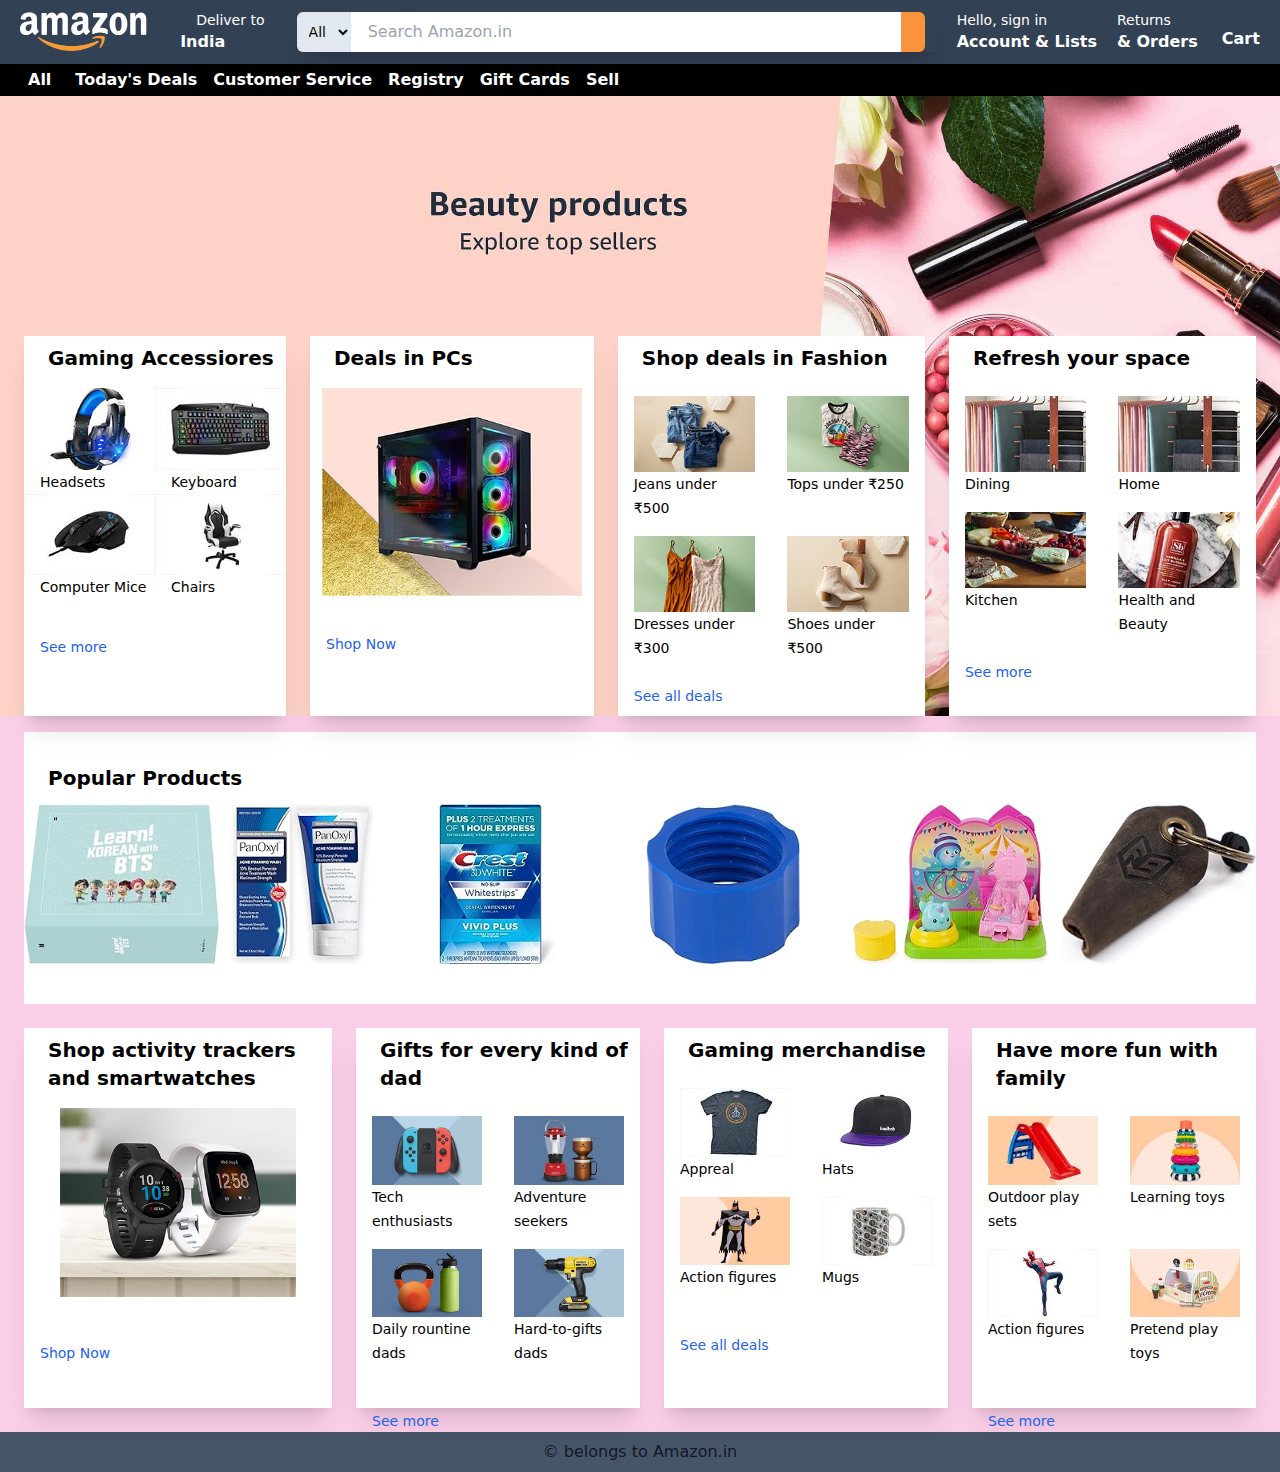
<file: amazon_clone_tailwind/distr/index.html>
<!DOCTYPE html>
<html lang="en">
  <head>
    <meta charset="UTF-8" />
    <meta name="viewport" content="width=device-width, initial-scale=1.0" />
    <link
      rel="stylesheet"
      href="https://cdnjs.cloudflare.com/ajax/libs/font-awesome/6.5.2/css/all.min.css"
      integrity="sha512-SnH5WK+bZxgPHs44uWIX+LLJAJ9/2PkPKZ5QiAj6Ta86w+fsb2TkcmfRyVX3pBnMFcV7oQPJkl9QevSCWr3W6A=="
      crossorigin="anonymous"
      referrerpolicy="no-referrer"
    />
    <link rel="stylesheet" href="output.css" />
    <title>TailwindCss</title>
  </head>
  <body>
    <header>
      <!-- main-navBar -->
      <div
        class="h-16 bg-slate-700 text-white flex justify-evenly items-center"
      >
        <div class="lg:h-40 lg:w-32 h-20 w-20 mt-10 lg:mt-24 pt-3">
          <img src="./../Image/pngimg.com - amazon_PNG11.png" />
        </div>
        <div class="px-3 py-1 hover:hoverEffect">
          <p class="text-sm ms-4">Deliver to</p>
          <p class="font-bold">
            <i class="fa-solid fa-location-dot"></i> India
          </p>
        </div>
        <div class="flex h-10 w-[50%] shadow-xl">
          <select
            class="bg-slate-200 text-black py-2 px-2 text-sm rounded-tl-md rounded-bl-md"
          >
            <option>All</option>
          </select>
          <input
            type="text"
            placeholder=" Search Amazon.in"
            class="w-[86%] pl-3"
          />
          <p
            class="bg-orange-400 text-xl rounded-tr-md rounded-br-md text-black"
          >
            <i class="fa-solid fa-magnifying-glass p-3"></i>
          </p>
        </div>
        <div class="hover:hoverEffect">
          <p class="text-sm">Hello, sign in</p>
          <p class="font-semibold">
            Account & Lists
            <span class="text-xs text-slate-500"
              ><i class="fa-solid fa-caret-down"></i
            ></span>
          </p>
        </div>
        <div class="hover:hoverEffect">
          <p class="text-sm">Returns</p>
          <p class="font-semibold">& Orders</p>
        </div>
        <div class="hover:hoverEffect">
          <p>
            <i class="fa-solid fa-cart-shopping text-4xl"></i
            ><span class="font-semibold ms-1">Cart</span>
          </p>
        </div>
      </div>
      <!-- small-navBar -->
      <div
        class="h-8 bg-black text-white flex items-center ps-7 font-semibold py-2"
      >
        <p class="hover:hoverEffect"><i class="fa-solid fa-bars"></i> All</p>
        <p class="ms-6 me-4 hover:hoverEffect">Today's Deals</p>
        <p class="me-4 hover:hoverEffect">Customer Service</p>
        <p class="me-4 hover:hoverEffect">Registry</p>
        <p class="me-4 hover:hoverEffect">Gift Cards</p>
        <p class="hover:hoverEffect">Sell</p>
      </div>
    </header>
    <main>
      <!-- main section -->
      <div
        class="bg-[url('../Image/61zAjw4bqPL._SX3000_.jpg')] bg-cover min-h-96"
      >
        <div class="mx-6 pt-60 flex gap-6">
          <!-- section one -->
          <div class="itemBox">
            <h3>Gaming Accessiores</h3>
            <div class="grid grid-cols-2 mt-4 mb-9">
              <div>
                <img
                  src="./../Image/Fuji_Quad_Headset_1x._SY116_CB667159060_.jpg"
                />
                <span class="ms-4 text-sm">Headsets</span>
              </div>
              <div>
                <img
                  src="./../Image/Fuji_Quad_Keyboard_1x._SY116_CB667159063_.jpg"
                />
                <span class="ms-4 text-sm">Keyboard</span>
              </div>
              <div>
                <img
                  src="./../Image/Fuji_Quad_Mouse_1x._SY116_CB667159063_.jpg"
                />
                <span class="ms-4 text-sm">Computer Mice</span>
              </div>
              <div>
                <img
                  src="./../Image/Fuji_Quad_Chair_1x._SY116_CB667159060_.jpg"
                />
                <span class="ms-4 text-sm">Chairs</span>
              </div>
            </div>
            <a>See more</a>
          </div>
          <!-- section two -->
          <div class="itemBox">
            <h3>Deals in PCs</h3>
            <img
              src="./../Image/Fuji_Desktop_Single_image_EBF_1x_v1._SY304_CB573698005_.jpg"
              class="px-3 mt-4 mb-9"
            />
            <a>Shop Now</a>
          </div>
          <!-- section three -->
          <div class="itemBox">
            <h3>Shop deals in Fashion</h3>
            <div class="grid grid-cols-2 my-4">
              <div class="fashionImages">
                <img
                  src="./../Image/DQC_APR_TBYB_W_BOTTOMS_1x._SY116_CB624172947_.jpg"
                />
                <span class="text-sm">Jeans under ₹500</span>
              </div>
              <div class="fashionImages">
                <img
                  src="./../Image/DQC_APR_TBYB_W_TOPS_1x._SY116_CB623353881_.jpg"
                />
                <span class="text-sm">Tops under ₹250</span>
              </div>
              <div class="fashionImages">
                <img
                  src="./../Image/DQC_APR_TBYB_W_DRESSES_1x._SY116_CB623353881_.jpg"
                />
                <span class="text-sm">Dresses under ₹300</span>
              </div>
              <div class="fashionImages">
                <img
                  src="./../Image/DQC_APR_TBYB_W_SHOES_1x._SY116_CB624172947_.jpg"
                />
                <span class="text-sm">Shoes under ₹500</span>
              </div>
            </div>
            <a>See all deals</a>
          </div>
          <!-- fourth section -->
          <div class="itemBox">
            <h3>Refresh your space</h3>
            <div class="grid grid-cols-2 my-4">
              <div class="fashionImages">
                <img
                  src="./../Image/DesktopQuadCat_186x116_home_B08RCCP3HV_01.23._SY116_CB619238939_.jpg"
                />
                <span class="text-sm">Dining</span>
              </div>
              <div class="fashionImages">
                <img
                  src="./../Image/DesktopQuadCat_186x116_home_B08RCCP3HV_01.23._SY116_CB619238939_.jpg"
                />
                <span class="text-sm">Home</span>
              </div>
              <div class="fashionImages">
                <img
                  src="./../Image/DesktopQuadCat_186x116_kitchen_B0126LMDFK_01.23._SY116_CB619238939_.jpg"
                />
                <span class="text-sm">Kitchen</span>
              </div>
              <div class="fashionImages">
                <img
                  src="./../Image/DesktopQuadCat_186x116_health-beauty_B07662GN57_01.23._SY116_CB619238939_.jpg"
                />
                <span class="text-sm">Health and Beauty </span>
              </div>
            </div>
            <a>See more</a>
          </div>
        </div>
      </div>
      <!-- popular item section -->

      <div class="mx-6 pt-6 mt-4 bg-white text-black">
        <h3>Popular Products</h3>
        <div class="grid grid-cols-6 mt-3 gap-x-3">
          <img src="./../Image/41UwJ9NihPL._AC_SY200_.jpg" class="h-[80%]" />
          <img src="./../Image/71XeBzXVE+L._AC_SY200_.jpg" class="h-[80%]" />
          <img src="./../Image/81TgnMVRd4L._AC_SY200_.jpg" class="h-[80%]" />
          <img src="./../Image/61XURzmwthL._AC_SY200_.jpg" class="h-[80%]" />
          <img src="./../Image/71HYY0ArOgL._AC_SY200_.jpg" class="h-[80%]" />
          <img src="./../Image/61pjcwJQvVL._AC_SY200_.jpg" class="h-[80%]" />
        </div>
      </div>
      <!-- other products -->
      <div class="mx-6 pt-6 text-black flex gap-6 bg-pink-200">
        <!-- section one -->
        <div class="itemBox">
          <h3>Shop activity trackers and smartwatches</h3>
          <img
            src="./../Image/Fuji_Dash_SmartWatch_1X._SY304_CB639922137_.jpg "
            class="px-9 mt-4 mb-11 max-h-[60%]"
          />
          <a>Shop Now</a>
        </div>
        <!-- section two -->
        <div class="itemBox">
          <h3>Gifts for every kind of dad</h3>
          <div class="grid grid-cols-2 mt-4 mb-9">
            <div class="fashionImages">
              <img
                src="./../Image/FD_2024_93_GW_DesktopQuadCard_Tech_Dad_186x116_1x._SY116_CB581184027_.jpg"
              />
              <span class="text-sm">Tech enthusiasts</span>
            </div>
            <div class="fashionImages">
              <img
                src="./../Image/FD_2024_94_GW_DesktopQuadCard_Adventure_Dad_186x116_1x._SY116_CB582858223_.jpg"
              />
              <span class="text-sm">Adventure seekers</span>
            </div>
            <div class="fashionImages">
              <img
                src="./../Image/FD_2024_95_GW_DesktopQuadCard_Hard_to_Shop_for_Dad_186x116_1x._SY116_CB582858223_.jpg"
              />
              <span class="text-sm">Daily rountine dads</span>
            </div>
            <div class="fashionImages">
              <img
                src="./../Image/FD_2024_96_GW_DesktopQuadCard_At_Home_Dad_186x116_1x._SY116_CB582858223_.jpg"
              />
              <span class="text-sm">Hard-to-gifts dads</span>
            </div>
          </div>
          <a>See more</a>
        </div>

        <!-- section three -->
        <div class="itemBox">
          <h3>Gaming merchandise</h3>
          <div class="grid grid-cols-2 mt-4 mb-9">
            <div class="fashionImages">
              <img
                src="./../Image/Fuji_Quad_Apparel_1x._SY116_CB667159060_.jpg"
              />
              <span class="text-sm">Appreal</span>
            </div>
            <div class="fashionImages">
              <img src="./../Image/Fuji_Quad_Hat_1x._SY116_CB667159060_.jpg" />
              <span class="text-sm">Hats</span>
            </div>
            <div class="fashionImages">
              <img
                src="./../Image/Fuji_BTF_Quad_Cards_1x_Action_figure._SY116_CB558654384_.jpg"
              />
              <span class="text-sm">Action figures</span>
            </div>
            <div class="fashionImages">
              <img src="./../Image/Fuji_Quad_Mug_1x._SY116_CB667159063_.jpg" />
              <span class="text-sm">Mugs</span>
            </div>
          </div>
          <a>See all deals</a>
        </div>
        <!-- fourth section -->
        <div class="itemBox">
          <h3>Have more fun with family</h3>
          <div class="grid grid-cols-2 mt-4 mb-9">
            <div class="fashionImages">
              <img
                src="./../Image/Fuji_BTF_Quad_Cards_1x_Playground_sets._SY116_CB558654384_.jpg"
              />
              <span class="text-sm">Outdoor play sets</span>
            </div>
            <div class="fashionImages">
              <img
                src="./../Image/Fuji_BTF_Quad_Cards_1x_STEM_toys_or_learning_toys._SY116_CB558654384_.jpg"
              />
              <span class="text-sm">Learning toys</span>
            </div>
            <div class="fashionImages">
              <img
                src="./../Image/Fuji_Quad_Figure_1x._SY116_CB667159060_.jpg"
              />
              <span class="text-sm">Action figures</span>
            </div>
            <div class="fashionImages">
              <img
                src="./../Image/Fuji_BTF_Quad_Cards_1x_Pretend_Play_Toys._SY116_CB558654384_.jpg"
              />
              <span class="text-sm">Pretend play toys </span>
            </div>
          </div>
          <a>See more</a>
        </div>
      </div>
    </main>
    <footer>
      <div class="bg-slate-600 text-gray-900 text-center py-2 mt-6">
        <p>© belongs to Amazon.in</p>
      </div>
    </footer>
  </body>
</html>
</file>
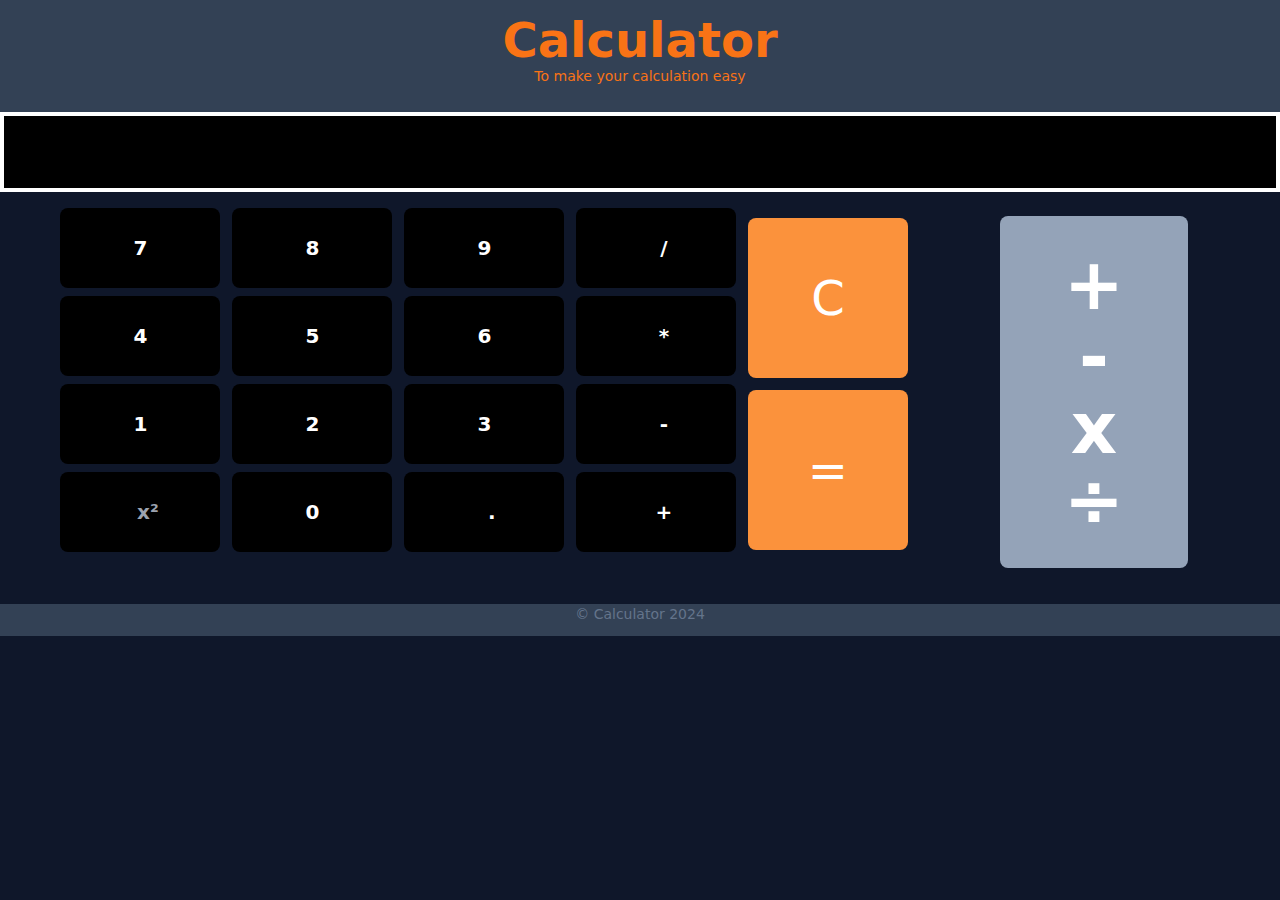
<file: Calculator/distr/index.html>
<!DOCTYPE html>
<html lang="en">
  <head>
    <meta charset="UTF-8" />
    <meta name="viewport" content="width=device-width, initial-scale=1.0" />
    <link rel="stylesheet" href="output.css" />
    <title>Calculator</title>
  </head>
  <body>
    <header>
      <div class="h-28 bg-slate-700 text-orange-500 text-center py-4">
        <h1 class="text-5xl font-bold">Calculator</h1>
        <span class="text-sm">To make your calculation easy</span>
      </div>
    </header>
    <main>
      <div>
        <!-- value showbar -->
        <div class="h-20 border-4 border-white text-5xl mb-2">
          <input
            type="text"
            id="display"
            readonly
            class="w-full text-end h-full pe-10 bg-black text-white"
          />
        </div>
        <div class="lg:flex lg:justify-evenly">
          <!-- number div -->
          <div class="flex justify-evenly lg:max-w-[80%] items-center">
            <form onclick="valueSelector(event)">
              <div class="grid grid-cols-4">
                <div>
                  <input
                    type="number"
                    name="number"
                    value="7"
                    readonly
                    class="buttonStylingSmall md:buttonStylingLarge"
                  />
                </div>
                <div>
                  <input
                    type="number"
                    name="number"
                    value="8"
                    readonly
                    class="buttonStylingSmall md:buttonStylingLarge"
                  />
                </div>
                <div>
                  <input
                    type="number"
                    name="number"
                    value="9"
                    readonly
                    class="buttonStylingSmall md:buttonStylingLarge"
                  />
                </div>
                <div>
                  <input
                    type="text"
                    name="number"
                    value="/"
                    readonly
                    class="buttonStylingSmall md:buttonStylingLarge"
                  />
                </div>
                <div>
                  <input
                    type="number"
                    name="number"
                    value="4"
                    readonly
                    class="buttonStylingSmall md:buttonStylingLarge"
                  />
                </div>
                <div>
                  <input
                    type="number"
                    name="number"
                    value="5"
                    readonly
                    class="buttonStylingSmall md:buttonStylingLarge"
                  />
                </div>
                <div>
                  <input
                    type="number"
                    name="number"
                    value="6"
                    readonly
                    class="buttonStylingSmall md:buttonStylingLarge"
                  />
                </div>
                <div>
                  <input
                    type="text"
                    name="number"
                    value="*"
                    readonly
                    class="buttonStylingSmall md:buttonStylingLarge"
                  />
                </div>
                <div>
                  <input
                    type="number"
                    name="number"
                    value="1"
                    readonly
                    class="buttonStylingSmall md:buttonStylingLarge"
                  />
                </div>
                <div>
                  <input
                    type="number"
                    name="number"
                    value="2"
                    readonly
                    class="buttonStylingSmall md:buttonStylingLarge"
                  />
                </div>
                <div>
                  <input
                    type="number"
                    name="number"
                    value="3"
                    readonly
                    class="buttonStylingSmall md:buttonStylingLarge"
                  />
                </div>
                <div>
                  <input
                    type="text"
                    name="number"
                    value="-"
                    readonly
                    class="buttonStylingSmall md:buttonStylingLarge"
                  />
                </div>
                <div>
                  <input
                    type="text"
                    name="number"
                    placeholder="x²"
                    readonly
                    class="buttonStylingSmall md:buttonStylingLarge"
                    onclick="powerSquare()"
                  />
                </div>
                <div>
                  <input
                    type="number"
                    name="number"
                    value="0"
                    readonly
                    class="buttonStylingSmall md:buttonStylingLarge"
                  />
                </div>
                <div>
                  <input
                    type="text"
                    name="number"
                    value="."
                    readonly
                    class="buttonStylingSmall md:buttonStylingLarge"
                  />
                </div>
                <div>
                  <input
                    type="text"
                    name="number"
                    value="+"
                    readonly
                    class="buttonStylingSmall md:buttonStylingLarge"
                  />
                </div>
              </div>
            </form>
            <!-- clear & total  -->
            <div class="flex flex-col">
              <button
                class="bigButtoSmallScreen lg:bigButton mb-3"
                onclick="clearValue()"
              >
                C
              </button>
              <button
                class="bigButtoSmallScreen lg:bigButton"
                onclick="calculateValue()"
              >
                =
              </button>
            </div>
          </div>
          <!-- image section -->
          <div
            class="bg-slate-400 hover:bg-slate-200 hover:text-slate-400 mt-6 rounded-lg mx-8 lg:mt-4 text-white font-bold text-7xl flex items-center justify-between text-center px-16 py-8 lg:flex-col"
          >
            <div>
              <p>+</p>
              <p>-</p>
            </div>
            <div>
              <p>x</p>
              <p>÷</p>
            </div>
          </div>
        </div>
      </div>
    </main>
    <footer class="hidden md:block mt-9">
      <div
        class="bg-slate-700 text-slate-500 h-8 py-auto px-auto text-center text-sm"
      >
        <p>© Calculator 2024</p>
      </div>
    </footer>
    <script src="script.js"></script>
  </body>
</html>
</file>
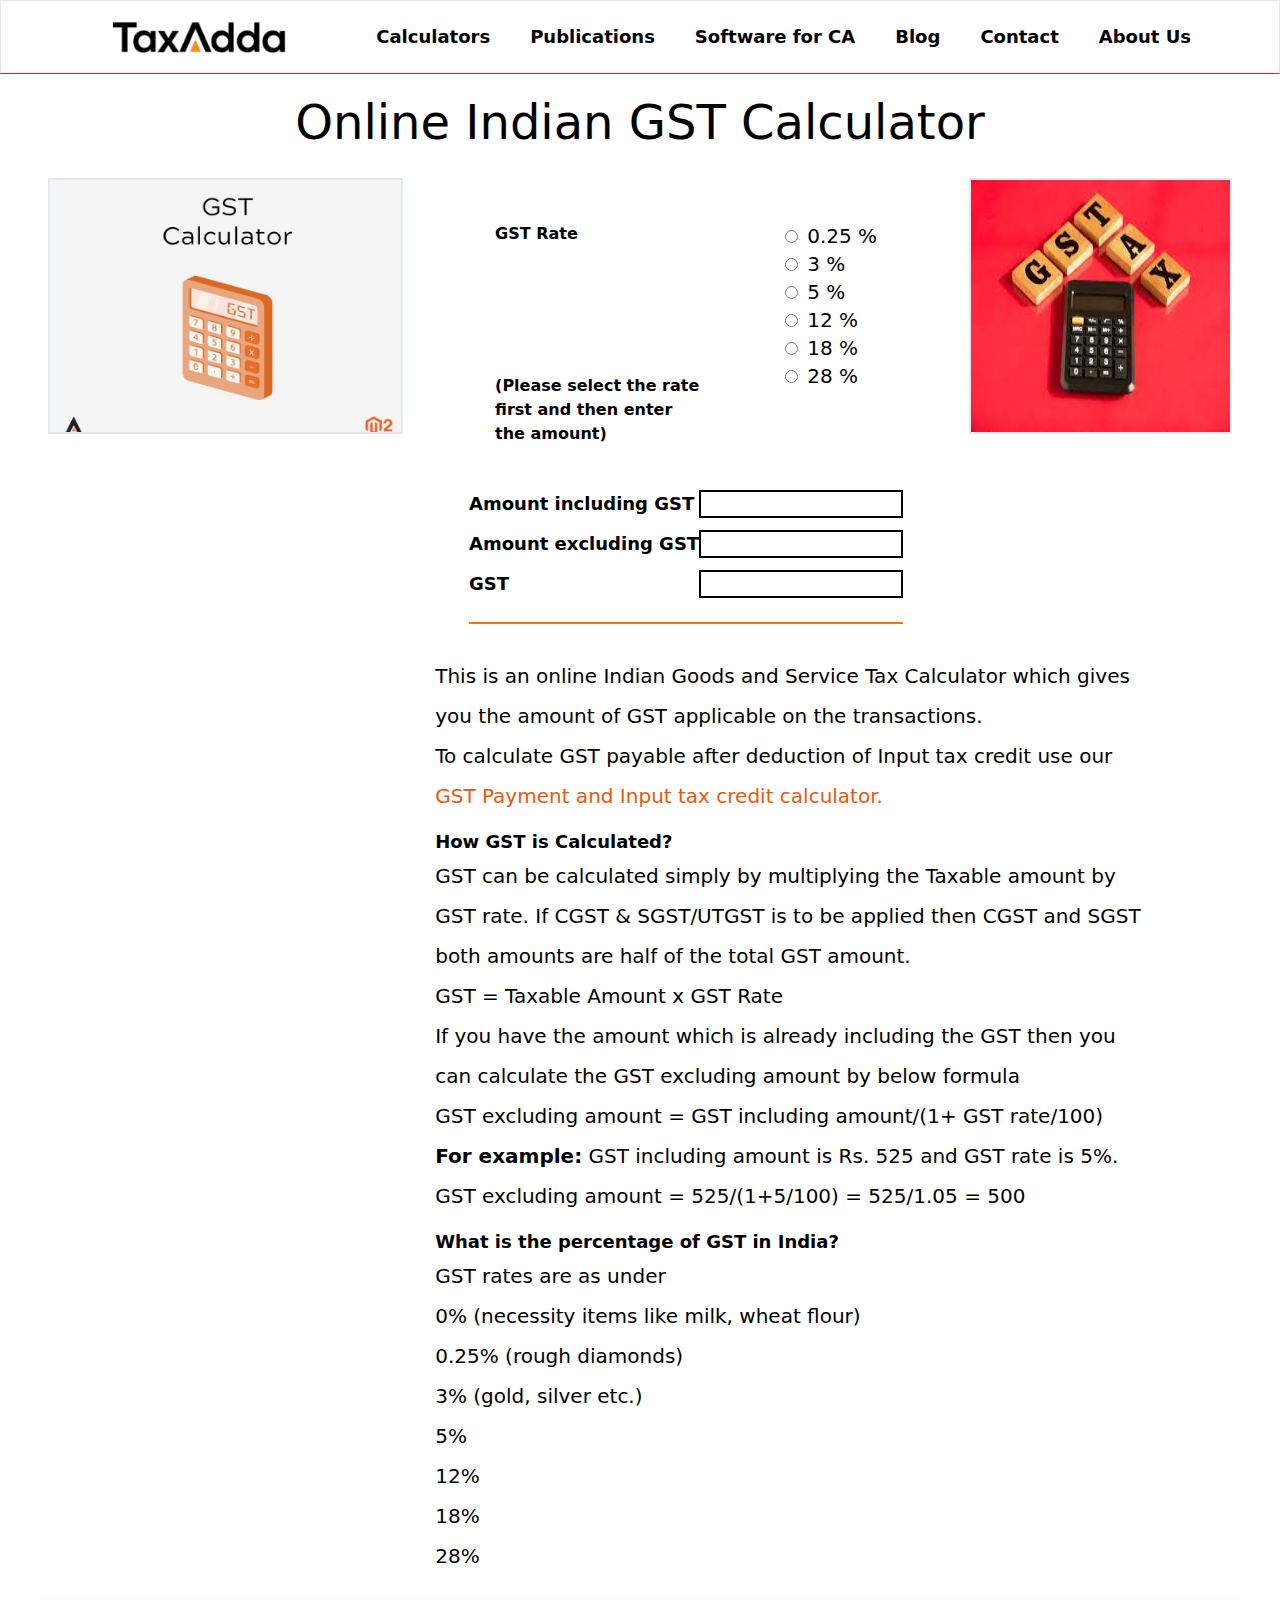
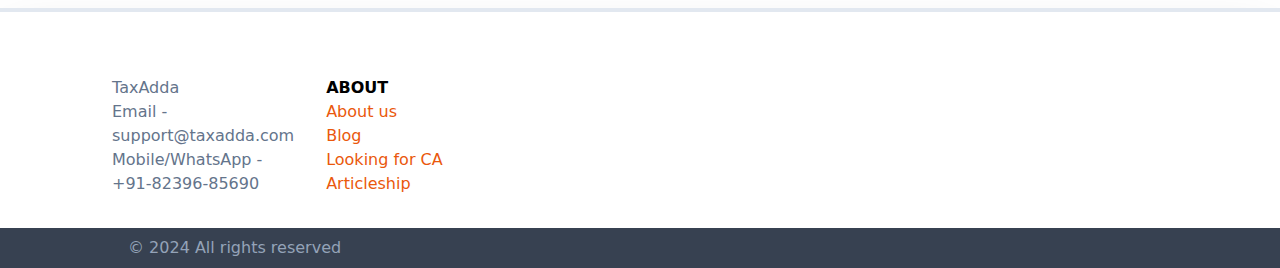
<file: GST_calulator/distr/index.html>
<!DOCTYPE html>
<html lang="en">
  <head>
    <meta charset="UTF-8" />
    <meta name="viewport" content="width=device-width, initial-scale=1.0" />
    <link rel="stylesheet" href="output.css" />
    <link
      rel="stylesheet"
      href="https://cdnjs.cloudflare.com/ajax/libs/font-awesome/6.5.2/css/all.min.css"
      integrity="sha512-SnH5WK+bZxgPHs44uWIX+LLJAJ9/2PkPKZ5QiAj6Ta86w+fsb2TkcmfRyVX3pBnMFcV7oQPJkl9QevSCWr3W6A=="
      crossorigin="anonymous"
      referrerpolicy="no-referrer"
    />
    <title>GST Calculator</title>
  </head>
  <body>
    <header>
      <div
        class="py-4 px-8 flex justify-between items-center border border-b-red-600"
      >
        <div class="ms-28 md:ms-5 lg:ms-20">
          <img src="./Images/download.jpg" class="h-10" />
        </div>
        <div class="md:hidden">
          <button onclick="expandMenu()">
            <i class="fa-solid fa-bars text-xl font-semibold"></i>
          </button>
        </div>
        <!-- menu for small screen -->
        <div
          class="hidden fixed z-10 lg:hidden bg-gray-600 inset-0 text-black"
          id="menu-expand"
        >
          <div class="h-16 flex flex-col items-end mx-5 mt-3">
            <button class="text-white text-2xl" onclick="expandMenu()">
              <i class="fa-solid fa-x"></i>
            </button>
          </div>
          <div
            class="bg-white text-black mx-4 rounded-xl p-6 flex flex-col gap-8 h-[85%]"
          >
            <div
              class="flex gap-8 items-center justify-between hover:hoverActive2"
            >
              <p>Calculators</p>
              <i class="fa-solid fa-chevron-down"></i>
            </div>

            <div
              class="flex gap-8 items-center justify-between hover:hoverActive2"
            >
              <p>Publications</p>
              <i class="fa-solid fa-chevron-down"></i>
            </div>
            <div
              class="flex gap-8 items-center justify-between hover:hoverActive2"
            >
              <p>Software for CA</p>
              <i class="fa-solid fa-chevron-down"></i>
            </div>
            <div class="hover:hoverActive2">
              <p>Blog</p>
            </div>
            <div class="hover:hoverActive2">
              <p>Contact</p>
            </div>
            <div class="hover:hoverActive2">
              <p>About us</p>
            </div>
          </div>
        </div>
        <!-- menu for large screen -->
        <div
          class="hidden md:flex md:gap-4 lg:gap-10 lg:text-lg lg:font-semibold lg:pe-14 md:font-medium md:text-sm md:pe-2 md:ms-4 md:whitespace-nowrap"
        >
          <p class="hover:hoverActive">
            Calculators <i class="fa-solid fa-chevron-down"></i>
          </p>
          <p class="hover:hoverActive">
            Publications <i class="fa-solid fa-chevron-down"></i>
          </p>
          <p class="hover:hoverActive">
            Software for CA <i class="fa-solid fa-chevron-down"></i>
          </p>
          <p class="hover:hoverActive">Blog</p>
          <p class="hover:hoverActive">Contact</p>
          <p class="hover:hoverActive">About Us</p>
        </div>
      </div>
    </header>
    <main>
      <div class="pt-6 lg:px-12 px-6">
        <h1 class="text-5xl lg:text-center">Online Indian GST Calculator</h1>
        <div class="lg:flex justify-between mt-8">
          <div
            class="border-2 border-slate-200 hover:border-black lg:max-h-64 lg:max-w-[30%]"
          >
            <img src="./Images/preview.jpg" class="h-full w-full" />
          </div>
          <!-- main Calculator area -->
          <div class="lg:max-w-[40%] lg:border-b-2 border-orange-500 pb-6">
            <div class="mt-5 flex gap-x-20 justify-evenly my-5 p-6">
              <div class="flex flex-col justify-between h-56">
                <div>
                  <h5 class="font-bold">GST Rate</h5>
                </div>
                <div class="max-w-32 lg:max-w-52">
                  <span class="lg:font-semibold">
                    (Please select the rate first and then enter the amount)
                  </span>
                </div>
              </div>
              <!-- gst selector form -->
              <form onchange="slabSelector(event)">
                <div>
                  <input
                    type="radio"
                    id=".25"
                    name="gst"
                    value="0.25"
                    class="mr-1 whitespace-nowrap"
                  />
                  <label for=".25" class="text-xl">0.25 %</label><br />
                  <input
                    type="radio"
                    id=".3"
                    value="3"
                    name="gst"
                    class="mr-1"
                  />
                  <label for=".3" class="text-xl">3 %</label><br />
                  <input
                    type="radio"
                    id=".5"
                    value="5"
                    name="gst"
                    class="mr-1"
                  />
                  <label for=".5" class="text-xl">5 %</label><br />
                  <input
                    type="radio"
                    id=".12"
                    value="12"
                    name="gst"
                    class="mr-1"
                  />
                  <label for=".12" class="text-xl">12 %</label><br />
                  <input
                    type="radio"
                    id=".18"
                    value="18"
                    name="gst"
                    class="mr-1"
                  />
                  <label for=".18" class="text-xl">18 %</label><br />
                  <input
                    type="radio"
                    id=".28"
                    value="28"
                    name="gst"
                    class="mr-1"
                  />
                  <label for=".28" class="text-xl">28 %</label>
                </div>
              </form>
            </div>
            <div class="flex flex-col gap-3">
              <div class="flex justify-between">
                <h5 class="category">Amount including GST</h5>
                <input
                  id="excludingAmount"
                  type="text"
                  class="border-2 border-black hover:border-slate-500"
                  onchange="amountGrab()"
                />
              </div>
              <div class="flex justify-between">
                <h5 class="category">Amount excluding GST</h5>
                <input
                  type="text"
                  class="border-2 border-black hover:border-slate-500"
                  id="includingAmount"
                />
              </div>
              <div class="flex justify-between">
                <h5 class="category">GST</h5>
                <input
                  type="text"
                  class="border-2 border-black hover:border-slate-500"
                  id="gst"
                />
              </div>
              <div id="otherDetails" class="hidden">
                <div class="flex justify-between" onclick="location.reload()">
                  <button class="text-white bg-red-500 px-6 py-1">Clear</button>
                  <div class="font-semibold text-sm flex flex-col gap-1">
                    <p>CGST is - Rs <span id="cgst"></span></p>
                    <p>SGCT/UTGST - RS <span id="sgst"></span></p>
                    <p>IGST - RS <span id="igst"></span></p>
                  </div>
                </div>
              </div>
            </div>
          </div>

          <div
            class="border-2 border-slate-200 hover:border-black mt-5 lg:mt-0 lg:max-h-64 lg:max-w-[30%]"
          >
            <img src="./Images/images.jpg" class="h-full w-full" />
          </div>
        </div>
      </div>
      <!-- extra information -->
      <div class="flex lg:px-32 px-8 text-xl mt-8 leading-loose justify-evenly">
        <div class="lg:w-[30%]"></div>
        <div class="lg:w-[70%]">
          <p>
            This is an online Indian Goods and Service Tax Calculator which
            gives you the amount of GST applicable on the transactions.
          </p>
          <p>
            To calculate GST payable after deduction of Input tax credit use our
            <a class="text-orange-600 hover:text-blue-700"
              >GST Payment and Input tax credit calculator.</a
            >
          </p>
          <div class="mt-3">
            <h6 class="font-bold text-lg">How GST is Calculated?</h6>
            <p>
              GST can be calculated simply by multiplying the Taxable amount by
              GST rate. If CGST & SGST/UTGST is to be applied then CGST and SGST
              both amounts are half of the total GST amount.
            </p>
            <p>GST = Taxable Amount x GST Rate</p>
            <p>
              If you have the amount which is already including the GST then you
              can calculate the GST excluding amount by below formula<br />
              GST excluding amount = GST including amount/(1+ GST rate/100)
            </p>
            <p>
              <b>For example:</b> GST including amount is Rs. 525 and GST rate
              is 5%. GST excluding amount = 525/(1+5/100) = 525/1.05 = 500
            </p>
            <div class="mt-3">
              <h6 class="font-bold text-lg">
                What is the percentage of GST in India?
              </h6>
              <p>GST rates are as under</p>
              <p>
                0% (necessity items like milk, wheat flour)<br />0.25% (rough
                diamonds)<br />3% (gold, silver etc.)<br />5%<br />12%<br />18%<br />28%
              </p>
            </div>
          </div>
        </div>
      </div>
    </main>
    <footer>
      <div
        class="mt-8 pt-16 pb-8 lg:ps-28 ps-8 bg-white border-t-4 border-slate-200 shadow-2xl lg:flex gap-8"
      >
        <div class="text-slate-500 mb-6 lg:mb-0">
          <p>TaxAdda</p>
          <div class="flex lg:flex-col">
            <p>Email -</p>
            <p>support@taxadda.com</p>
          </div>
          <div class="flex lg:flex-col">
            <p>Mobile/WhatsApp -</p>
            <p>+91-82396-85690</p>
          </div>
        </div>
        <div class="text-orange-600">
          <h6 class="font-semibold text-black">ABOUT</h6>
          <p>About us</p>
          <p>Blog</p>
          <p>
            Looking for CA <br />
            Articleship
          </p>
        </div>
      </div>
      <!-- mini footer -->
      <div class="bg-gray-700 text-slate-400 h-10 py-2 ps-10 lg:ps-32">
        <p>© 2024 All rights reserved</p>
      </div>
    </footer>
    <script src="script.js"></script>
  </body>
</html>
</file>
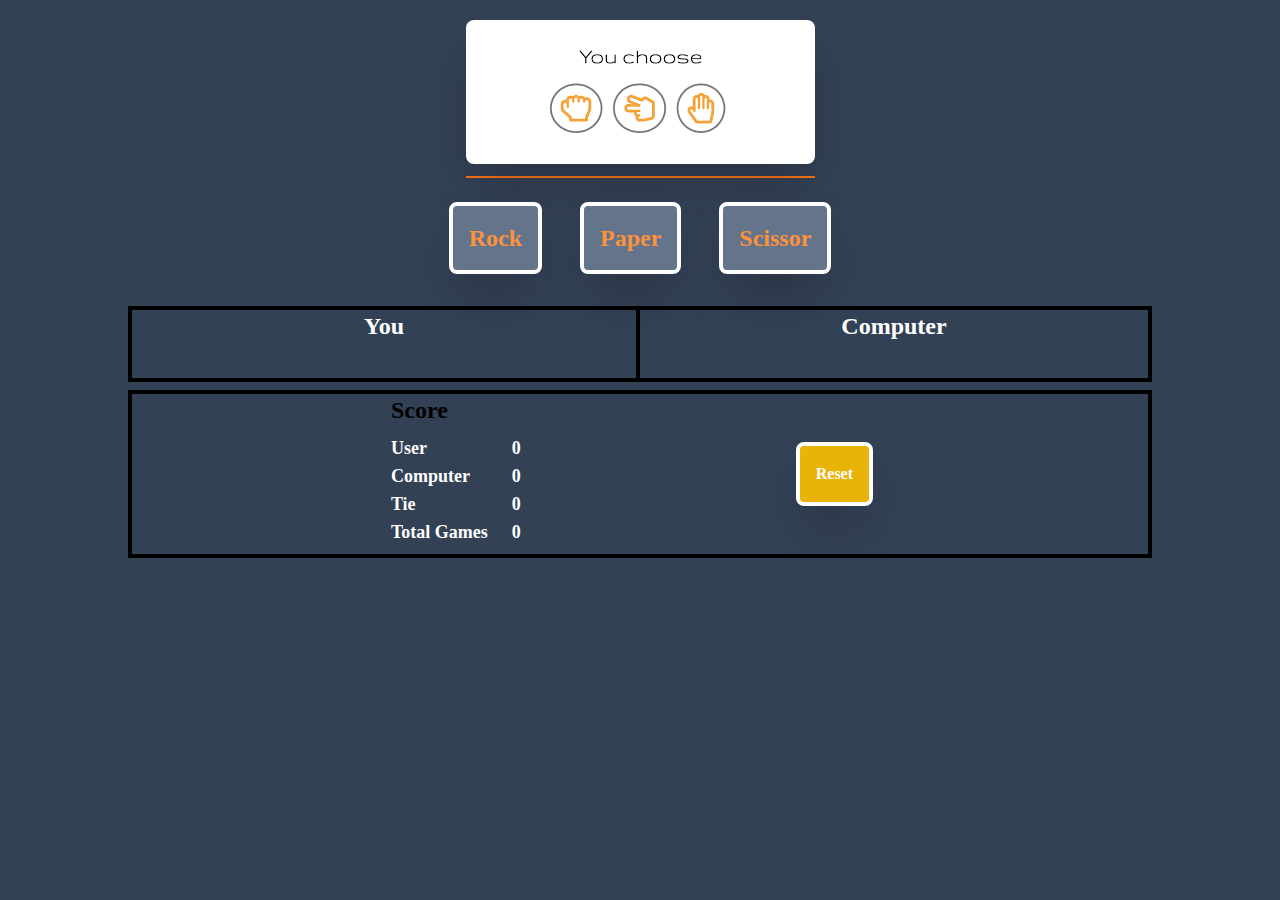
<file: Rock_paper_scissor_game/distr/index.html>
<!DOCTYPE html>
<html lang="en">
  <head>
    <meta charset="UTF-8" />
    <meta name="viewport" content="width=device-width, initial-scale=1.0" />
    <link rel="stylesheet" href="output.css" />
    <title>Rock Paper Scissor</title>
  </head>
  <body>
    <header>
      <div class="text-5xl pt-5 flex justify-center">
        <h1 class="border-b-2 border-orange-500 pb-3 w-fit">
          <img src="./images/images (2).png" class="rounded-lg shadow-2xl" />
        </h1>
      </div>
    </header>
    <main>
      <div class="mt-6">
        <!-- button container -->
        <div class="text-2xl text-orange-400">
          <button onclick="rockSelection()">Rock</button>
          <button onclick="paperSelection()">Paper</button>
          <button onclick="scissorSelection()">Scissor</button>
        </div>
        <!-- selection showing container -->
        <div
          class="mt-8 flex border-4 border-black lg:mx-32 mx-8 justify-between"
        >
          <div class="border-r-4 border-black w-[50%]">
            <h3>You</h3>
            <div
              id="playerSelection"
              class="mt-5 flex justify-center pb-4 max-h-[250px]"
            ></div>
          </div>
          <div class="w-[50%]">
            <h3>Computer</h3>
            <div
              id="computerSelection"
              class="mt-5 flex justify-center pb-4 max-h-[250px]"
            ></div>
          </div>
        </div>

        <!-- result area -->
        <div class="hidden" id="displayResultDiv">
          <div
            class="mt-2 flex border-4 border-black lg:mx-32 mx-8 justify-evenly py-4 items-center"
          >
            <h3>Result</h3>
            <p id="displayResult" class="text-center"></p>
          </div>
        </div>

        <!-- score card area -->
        <div
          class="mt-2 flex border-4 border-black lg:mx-32 mx-8 justify-evenly"
        >
          <div class="text-left">
            <h4 class="text-2xl font-semibold text-black">Score</h4>
            <div class="flex py-2">
              <div class="font-semibold text-lg">
                <p>User</p>
                <p>Computer</p>
                <p>Tie</p>
                <p>Total Games</p>
              </div>
              <div class="ms-6 font-semibold text-lg">
                <p id="userScore"></p>
                <p id="computerScore"></p>
                <p id="tieScore"></p>
                <p id="totalGames"></p>
              </div>
            </div>
          </div>
          <div class="my-auto">
            <button
              class="bg-yellow-500 hover:bg-red-800 hover:text-lg"
              onclick="localStorage.clear(); location.reload()"
            >
              Reset
            </button>
          </div>
        </div>
      </div>
    </main>
    <script src="script.js"></script>
  </body>
</html>
</file>
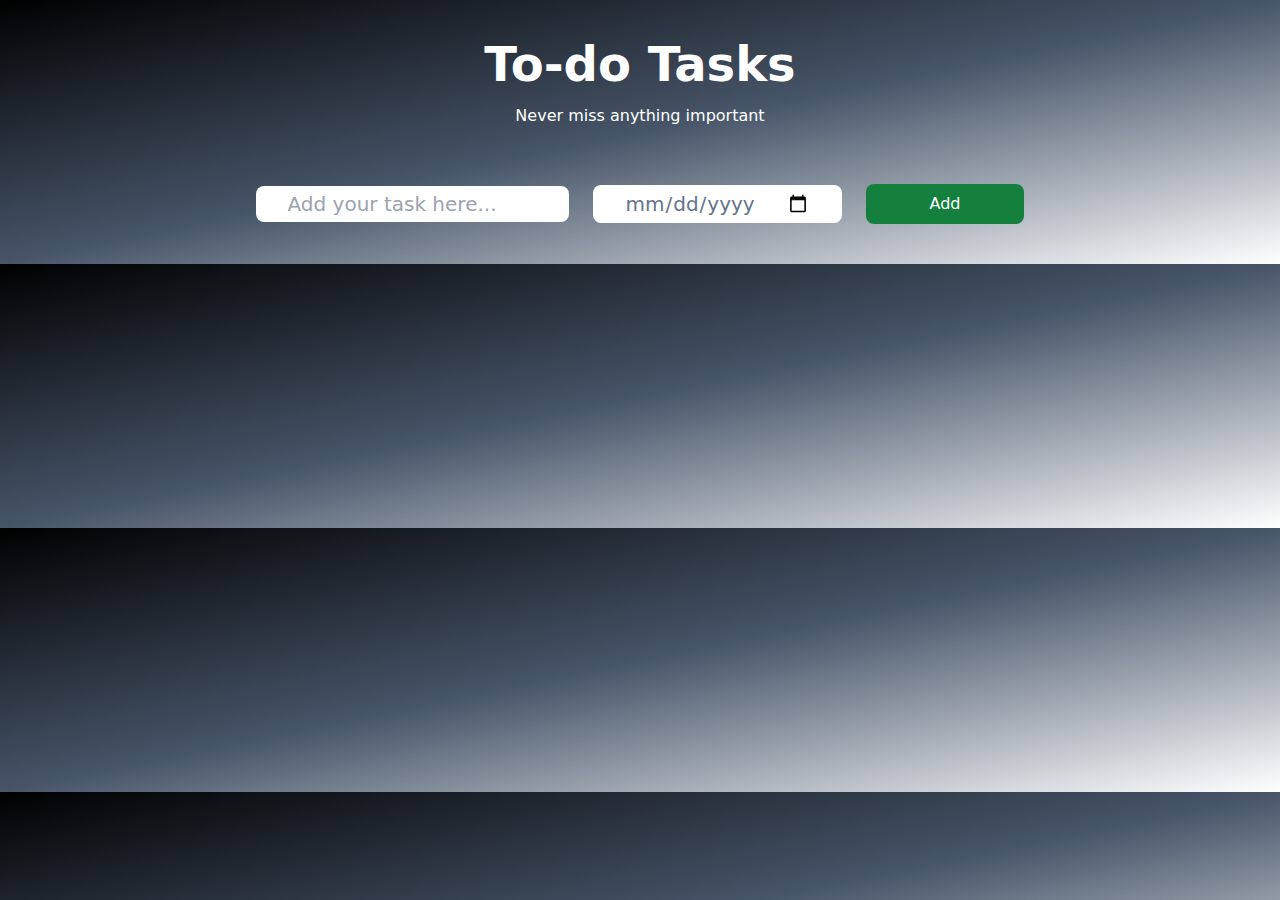
<file: To_do_App_Js_based-project/distr/index.html>
<!DOCTYPE html>
<html lang="en">
  <head>
    <meta charset="UTF-8" />
    <meta name="viewport" content="width=device-width, initial-scale=1.0" />
    <link
      rel="stylesheet"
      href="https://cdnjs.cloudflare.com/ajax/libs/font-awesome/6.5.2/css/all.min.css"
      integrity="sha512-SnH5WK+bZxgPHs44uWIX+LLJAJ9/2PkPKZ5QiAj6Ta86w+fsb2TkcmfRyVX3pBnMFcV7oQPJkl9QevSCWr3W6A=="
      crossorigin="anonymous"
      referrerpolicy="no-referrer"
    />
    <link href="output.css" rel="stylesheet" />
    <title>To_do App</title>
  </head>
  <body
    class="bg-gradient-to-br from-black via-slate-600 to-transparent text-white"
  >
    <header class="text-center">
      <h1 class="text-5xl font-semibold pt-10 mb-4">To-do Tasks</h1>
      <p>Never miss anything important</p>
    </header>
    <main>
      <div class="mt-4 rounded-lg lg:mx-20 mx-10">
        <!-- form area -->
        <div>
          <form
            class="flex md:flex-row flex-col gap-x-6 gap-y-2 text-gray-800 p-10 justify-center items-center"
            onsubmit="taskDetails(event)"
          >
            <input
              id="task"
              name="task"
              type="text"
              placeholder="Add your task here..."
              class="lg:px-8 py-1 px-4 rounded-lg text-xl"
              required
            />
            <input
              id="date"
              name="date"
              type="date"
              class="px-8 py-1 rounded-lg text-slate-500 text-xl"
            />
            <button
              type="submit"
              class="bg-green-700 text-white px-16 py-2 rounded-lg"
            >
              Add
            </button>
          </form>
        </div>
        <!-- task display area -->
        <div class="text-white text-2xl md:mx-24 mx-2" id="displayDiv"></div>
      </div>
    </main>
    <script src="script.js"></script>
  </body>
</html>
</file>
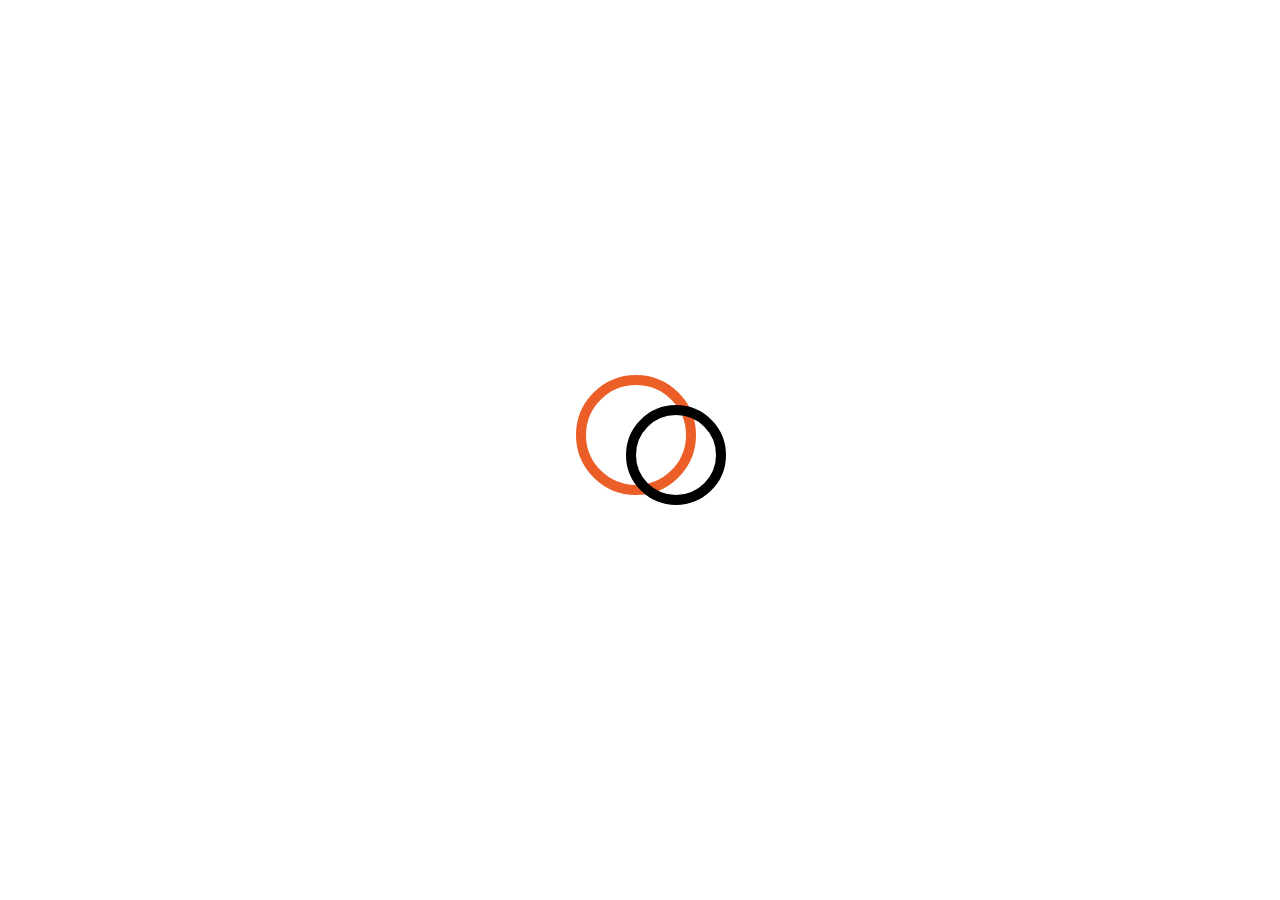
<file: Css_based_project/loader.html>
<!DOCTYPE html>
<html lang="en">
<head>
    <meta charset="UTF-8">
    <meta name="viewport" content="width=device-width, initial-scale=1.0">
    <title>Loader</title>
    <link rel="stylesheet" href="loader.css">
</head>
<body>
    <main>
        <div id="loader">
          <div id="insideLoad"></div>
        </div>
    </main>
</body>
</html>
</file>
<file: Css_based_project/loader.css>
* {
  text-align: center;
  text-decoration: underline;
}
#loader {
  height: 100px;
  width: 100px;
  border: 10px solid rgb(235, 94, 40);
  border-bottom: 10px solid rgb(235, 94, 40);
  border-radius: 50%;
  position: absolute;
  left: 45%;
  bottom: 45%;
  animation: loaderAnimation 2s ease-in-out 0s infinite normal;
}
#insideLoad {
  height: 80px;
  width: 80px;
  border-radius: 50%;
  position: absolute;
  left: 40%;
  top: 20%;
  border: 10px solid rgb(0, 0, 0);
  border-bottom: 10px solid rgb(0, 0, 0);
}

@keyframes loaderAnimation {
  from {
    transform: rotate(0deg);
  }
  to {
    transform: rotate(360deg);
  }
}
</file>
<file: amazon_clone_tailwind/distr/output.css>
/*
! tailwindcss v3.4.3 | MIT License | https://tailwindcss.com
*/

/*
1. Prevent padding and border from affecting element width. (https://github.com/mozdevs/cssremedy/issues/4)
2. Allow adding a border to an element by just adding a border-width. (https://github.com/tailwindcss/tailwindcss/pull/116)
*/

*,
::before,
::after {
  box-sizing: border-box;
  /* 1 */
  border-width: 0;
  /* 2 */
  border-style: solid;
  /* 2 */
  border-color: #e5e7eb;
  /* 2 */
}

::before,
::after {
  --tw-content: '';
}

/*
1. Use a consistent sensible line-height in all browsers.
2. Prevent adjustments of font size after orientation changes in iOS.
3. Use a more readable tab size.
4. Use the user's configured `sans` font-family by default.
5. Use the user's configured `sans` font-feature-settings by default.
6. Use the user's configured `sans` font-variation-settings by default.
7. Disable tap highlights on iOS
*/

html,
:host {
  line-height: 1.5;
  /* 1 */
  -webkit-text-size-adjust: 100%;
  /* 2 */
  -moz-tab-size: 4;
  /* 3 */
  -o-tab-size: 4;
     tab-size: 4;
  /* 3 */
  font-family: ui-sans-serif, system-ui, sans-serif, "Apple Color Emoji", "Segoe UI Emoji", "Segoe UI Symbol", "Noto Color Emoji";
  /* 4 */
  font-feature-settings: normal;
  /* 5 */
  font-variation-settings: normal;
  /* 6 */
  -webkit-tap-highlight-color: transparent;
  /* 7 */
}

/*
1. Remove the margin in all browsers.
2. Inherit line-height from `html` so users can set them as a class directly on the `html` element.
*/

body {
  margin: 0;
  /* 1 */
  line-height: inherit;
  /* 2 */
}

/*
1. Add the correct height in Firefox.
2. Correct the inheritance of border color in Firefox. (https://bugzilla.mozilla.org/show_bug.cgi?id=190655)
3. Ensure horizontal rules are visible by default.
*/

hr {
  height: 0;
  /* 1 */
  color: inherit;
  /* 2 */
  border-top-width: 1px;
  /* 3 */
}

/*
Add the correct text decoration in Chrome, Edge, and Safari.
*/

abbr:where([title]) {
  -webkit-text-decoration: underline dotted;
          text-decoration: underline dotted;
}

/*
Remove the default font size and weight for headings.
*/

h1,
h2,
h3,
h4,
h5,
h6 {
  font-size: inherit;
  font-weight: inherit;
}

/*
Reset links to optimize for opt-in styling instead of opt-out.
*/

a {
  color: inherit;
  text-decoration: inherit;
}

/*
Add the correct font weight in Edge and Safari.
*/

b,
strong {
  font-weight: bolder;
}

/*
1. Use the user's configured `mono` font-family by default.
2. Use the user's configured `mono` font-feature-settings by default.
3. Use the user's configured `mono` font-variation-settings by default.
4. Correct the odd `em` font sizing in all browsers.
*/

code,
kbd,
samp,
pre {
  font-family: ui-monospace, SFMono-Regular, Menlo, Monaco, Consolas, "Liberation Mono", "Courier New", monospace;
  /* 1 */
  font-feature-settings: normal;
  /* 2 */
  font-variation-settings: normal;
  /* 3 */
  font-size: 1em;
  /* 4 */
}

/*
Add the correct font size in all browsers.
*/

small {
  font-size: 80%;
}

/*
Prevent `sub` and `sup` elements from affecting the line height in all browsers.
*/

sub,
sup {
  font-size: 75%;
  line-height: 0;
  position: relative;
  vertical-align: baseline;
}

sub {
  bottom: -0.25em;
}

sup {
  top: -0.5em;
}

/*
1. Remove text indentation from table contents in Chrome and Safari. (https://bugs.chromium.org/p/chromium/issues/detail?id=999088, https://bugs.webkit.org/show_bug.cgi?id=201297)
2. Correct table border color inheritance in all Chrome and Safari. (https://bugs.chromium.org/p/chromium/issues/detail?id=935729, https://bugs.webkit.org/show_bug.cgi?id=195016)
3. Remove gaps between table borders by default.
*/

table {
  text-indent: 0;
  /* 1 */
  border-color: inherit;
  /* 2 */
  border-collapse: collapse;
  /* 3 */
}

/*
1. Change the font styles in all browsers.
2. Remove the margin in Firefox and Safari.
3. Remove default padding in all browsers.
*/

button,
input,
optgroup,
select,
textarea {
  font-family: inherit;
  /* 1 */
  font-feature-settings: inherit;
  /* 1 */
  font-variation-settings: inherit;
  /* 1 */
  font-size: 100%;
  /* 1 */
  font-weight: inherit;
  /* 1 */
  line-height: inherit;
  /* 1 */
  letter-spacing: inherit;
  /* 1 */
  color: inherit;
  /* 1 */
  margin: 0;
  /* 2 */
  padding: 0;
  /* 3 */
}

/*
Remove the inheritance of text transform in Edge and Firefox.
*/

button,
select {
  text-transform: none;
}

/*
1. Correct the inability to style clickable types in iOS and Safari.
2. Remove default button styles.
*/

button,
input:where([type='button']),
input:where([type='reset']),
input:where([type='submit']) {
  -webkit-appearance: button;
  /* 1 */
  background-color: transparent;
  /* 2 */
  background-image: none;
  /* 2 */
}

/*
Use the modern Firefox focus style for all focusable elements.
*/

:-moz-focusring {
  outline: auto;
}

/*
Remove the additional `:invalid` styles in Firefox. (https://github.com/mozilla/gecko-dev/blob/2f9eacd9d3d995c937b4251a5557d95d494c9be1/layout/style/res/forms.css#L728-L737)
*/

:-moz-ui-invalid {
  box-shadow: none;
}

/*
Add the correct vertical alignment in Chrome and Firefox.
*/

progress {
  vertical-align: baseline;
}

/*
Correct the cursor style of increment and decrement buttons in Safari.
*/

::-webkit-inner-spin-button,
::-webkit-outer-spin-button {
  height: auto;
}

/*
1. Correct the odd appearance in Chrome and Safari.
2. Correct the outline style in Safari.
*/

[type='search'] {
  -webkit-appearance: textfield;
  /* 1 */
  outline-offset: -2px;
  /* 2 */
}

/*
Remove the inner padding in Chrome and Safari on macOS.
*/

::-webkit-search-decoration {
  -webkit-appearance: none;
}

/*
1. Correct the inability to style clickable types in iOS and Safari.
2. Change font properties to `inherit` in Safari.
*/

::-webkit-file-upload-button {
  -webkit-appearance: button;
  /* 1 */
  font: inherit;
  /* 2 */
}

/*
Add the correct display in Chrome and Safari.
*/

summary {
  display: list-item;
}

/*
Removes the default spacing and border for appropriate elements.
*/

blockquote,
dl,
dd,
h1,
h2,
h3,
h4,
h5,
h6,
hr,
figure,
p,
pre {
  margin: 0;
}

fieldset {
  margin: 0;
  padding: 0;
}

legend {
  padding: 0;
}

ol,
ul,
menu {
  list-style: none;
  margin: 0;
  padding: 0;
}

/*
Reset default styling for dialogs.
*/

dialog {
  padding: 0;
}

/*
Prevent resizing textareas horizontally by default.
*/

textarea {
  resize: vertical;
}

/*
1. Reset the default placeholder opacity in Firefox. (https://github.com/tailwindlabs/tailwindcss/issues/3300)
2. Set the default placeholder color to the user's configured gray 400 color.
*/

input::-moz-placeholder, textarea::-moz-placeholder {
  opacity: 1;
  /* 1 */
  color: #9ca3af;
  /* 2 */
}

input::placeholder,
textarea::placeholder {
  opacity: 1;
  /* 1 */
  color: #9ca3af;
  /* 2 */
}

/*
Set the default cursor for buttons.
*/

button,
[role="button"] {
  cursor: pointer;
}

/*
Make sure disabled buttons don't get the pointer cursor.
*/

:disabled {
  cursor: default;
}

/*
1. Make replaced elements `display: block` by default. (https://github.com/mozdevs/cssremedy/issues/14)
2. Add `vertical-align: middle` to align replaced elements more sensibly by default. (https://github.com/jensimmons/cssremedy/issues/14#issuecomment-634934210)
   This can trigger a poorly considered lint error in some tools but is included by design.
*/

img,
svg,
video,
canvas,
audio,
iframe,
embed,
object {
  display: block;
  /* 1 */
  vertical-align: middle;
  /* 2 */
}

/*
Constrain images and videos to the parent width and preserve their intrinsic aspect ratio. (https://github.com/mozdevs/cssremedy/issues/14)
*/

img,
video {
  max-width: 100%;
  height: auto;
}

/* Make elements with the HTML hidden attribute stay hidden by default */

[hidden] {
  display: none;
}

body {
  min-width: 1280px;
  overflow-x: scroll;
  --tw-bg-opacity: 1;
  background-color: rgb(251 207 232 / var(--tw-bg-opacity));
}

.itemBox {
  max-height: 380px;
  max-width: 25%;
  --tw-bg-opacity: 1;
  background-color: rgb(255 255 255 / var(--tw-bg-opacity));
  padding-bottom: 0.75rem;
  --tw-text-opacity: 1;
  color: rgb(0 0 0 / var(--tw-text-opacity));
  --tw-shadow: 0 20px 25px -5px rgb(0 0 0 / 0.1), 0 8px 10px -6px rgb(0 0 0 / 0.1);
  --tw-shadow-colored: 0 20px 25px -5px var(--tw-shadow-color), 0 8px 10px -6px var(--tw-shadow-color);
  box-shadow: var(--tw-ring-offset-shadow, 0 0 #0000), var(--tw-ring-shadow, 0 0 #0000), var(--tw-shadow);
}

h3 {
  padding-inline-start: 1.5rem;
  padding-top: 0.5rem;
  font-size: 1.25rem;
  line-height: 1.75rem;
  font-weight: 600;
}

a {
  padding-inline-start: 1rem;
  font-size: 0.875rem;
  line-height: 1.25rem;
  --tw-text-opacity: 1;
  color: rgb(37 99 235 / var(--tw-text-opacity));
}

.fashionImages {
  padding-left: 1rem;
  padding-right: 1rem;
  padding-top: 0.5rem;
  padding-bottom: 0.5rem;
}

*, ::before, ::after {
  --tw-border-spacing-x: 0;
  --tw-border-spacing-y: 0;
  --tw-translate-x: 0;
  --tw-translate-y: 0;
  --tw-rotate: 0;
  --tw-skew-x: 0;
  --tw-skew-y: 0;
  --tw-scale-x: 1;
  --tw-scale-y: 1;
  --tw-pan-x:  ;
  --tw-pan-y:  ;
  --tw-pinch-zoom:  ;
  --tw-scroll-snap-strictness: proximity;
  --tw-gradient-from-position:  ;
  --tw-gradient-via-position:  ;
  --tw-gradient-to-position:  ;
  --tw-ordinal:  ;
  --tw-slashed-zero:  ;
  --tw-numeric-figure:  ;
  --tw-numeric-spacing:  ;
  --tw-numeric-fraction:  ;
  --tw-ring-inset:  ;
  --tw-ring-offset-width: 0px;
  --tw-ring-offset-color: #fff;
  --tw-ring-color: rgb(59 130 246 / 0.5);
  --tw-ring-offset-shadow: 0 0 #0000;
  --tw-ring-shadow: 0 0 #0000;
  --tw-shadow: 0 0 #0000;
  --tw-shadow-colored: 0 0 #0000;
  --tw-blur:  ;
  --tw-brightness:  ;
  --tw-contrast:  ;
  --tw-grayscale:  ;
  --tw-hue-rotate:  ;
  --tw-invert:  ;
  --tw-saturate:  ;
  --tw-sepia:  ;
  --tw-drop-shadow:  ;
  --tw-backdrop-blur:  ;
  --tw-backdrop-brightness:  ;
  --tw-backdrop-contrast:  ;
  --tw-backdrop-grayscale:  ;
  --tw-backdrop-hue-rotate:  ;
  --tw-backdrop-invert:  ;
  --tw-backdrop-opacity:  ;
  --tw-backdrop-saturate:  ;
  --tw-backdrop-sepia:  ;
  --tw-contain-size:  ;
  --tw-contain-layout:  ;
  --tw-contain-paint:  ;
  --tw-contain-style:  ;
}

::backdrop {
  --tw-border-spacing-x: 0;
  --tw-border-spacing-y: 0;
  --tw-translate-x: 0;
  --tw-translate-y: 0;
  --tw-rotate: 0;
  --tw-skew-x: 0;
  --tw-skew-y: 0;
  --tw-scale-x: 1;
  --tw-scale-y: 1;
  --tw-pan-x:  ;
  --tw-pan-y:  ;
  --tw-pinch-zoom:  ;
  --tw-scroll-snap-strictness: proximity;
  --tw-gradient-from-position:  ;
  --tw-gradient-via-position:  ;
  --tw-gradient-to-position:  ;
  --tw-ordinal:  ;
  --tw-slashed-zero:  ;
  --tw-numeric-figure:  ;
  --tw-numeric-spacing:  ;
  --tw-numeric-fraction:  ;
  --tw-ring-inset:  ;
  --tw-ring-offset-width: 0px;
  --tw-ring-offset-color: #fff;
  --tw-ring-color: rgb(59 130 246 / 0.5);
  --tw-ring-offset-shadow: 0 0 #0000;
  --tw-ring-shadow: 0 0 #0000;
  --tw-shadow: 0 0 #0000;
  --tw-shadow-colored: 0 0 #0000;
  --tw-blur:  ;
  --tw-brightness:  ;
  --tw-contrast:  ;
  --tw-grayscale:  ;
  --tw-hue-rotate:  ;
  --tw-invert:  ;
  --tw-saturate:  ;
  --tw-sepia:  ;
  --tw-drop-shadow:  ;
  --tw-backdrop-blur:  ;
  --tw-backdrop-brightness:  ;
  --tw-backdrop-contrast:  ;
  --tw-backdrop-grayscale:  ;
  --tw-backdrop-hue-rotate:  ;
  --tw-backdrop-invert:  ;
  --tw-backdrop-opacity:  ;
  --tw-backdrop-saturate:  ;
  --tw-backdrop-sepia:  ;
  --tw-contain-size:  ;
  --tw-contain-layout:  ;
  --tw-contain-paint:  ;
  --tw-contain-style:  ;
}

.fixed {
  position: fixed;
}

.mx-6 {
  margin-left: 1.5rem;
  margin-right: 1.5rem;
}

.my-4 {
  margin-top: 1rem;
  margin-bottom: 1rem;
}

.mb-6 {
  margin-bottom: 1.5rem;
}

.mb-9 {
  margin-bottom: 2.25rem;
}

.me-4 {
  margin-inline-end: 1rem;
}

.ms-1 {
  margin-inline-start: 0.25rem;
}

.ms-4 {
  margin-inline-start: 1rem;
}

.ms-6 {
  margin-inline-start: 1.5rem;
}

.mt-10 {
  margin-top: 2.5rem;
}

.mt-3 {
  margin-top: 0.75rem;
}

.mt-4 {
  margin-top: 1rem;
}

.mb-11 {
  margin-bottom: 2.75rem;
}

.mt-6 {
  margin-top: 1.5rem;
}

.mb-10 {
  margin-bottom: 2.5rem;
}

.flex {
  display: flex;
}

.grid {
  display: grid;
}

.h-10 {
  height: 2.5rem;
}

.h-16 {
  height: 4rem;
}

.h-20 {
  height: 5rem;
}

.h-8 {
  height: 2rem;
}

.h-\[80\%\] {
  height: 80%;
}

.max-h-\[60\%\] {
  max-height: 60%;
}

.min-h-96 {
  min-height: 24rem;
}

.w-20 {
  width: 5rem;
}

.w-\[50\%\] {
  width: 50%;
}

.w-\[86\%\] {
  width: 86%;
}

.grid-cols-2 {
  grid-template-columns: repeat(2, minmax(0, 1fr));
}

.grid-cols-6 {
  grid-template-columns: repeat(6, minmax(0, 1fr));
}

.items-center {
  align-items: center;
}

.justify-evenly {
  justify-content: space-evenly;
}

.gap-6 {
  gap: 1.5rem;
}

.gap-x-3 {
  -moz-column-gap: 0.75rem;
       column-gap: 0.75rem;
}

.rounded-bl-md {
  border-bottom-left-radius: 0.375rem;
}

.rounded-br-md {
  border-bottom-right-radius: 0.375rem;
}

.rounded-tl-md {
  border-top-left-radius: 0.375rem;
}

.rounded-tr-md {
  border-top-right-radius: 0.375rem;
}

.bg-black {
  --tw-bg-opacity: 1;
  background-color: rgb(0 0 0 / var(--tw-bg-opacity));
}

.bg-orange-400 {
  --tw-bg-opacity: 1;
  background-color: rgb(251 146 60 / var(--tw-bg-opacity));
}

.bg-pink-200 {
  --tw-bg-opacity: 1;
  background-color: rgb(251 207 232 / var(--tw-bg-opacity));
}

.bg-slate-200 {
  --tw-bg-opacity: 1;
  background-color: rgb(226 232 240 / var(--tw-bg-opacity));
}

.bg-slate-700 {
  --tw-bg-opacity: 1;
  background-color: rgb(51 65 85 / var(--tw-bg-opacity));
}

.bg-white {
  --tw-bg-opacity: 1;
  background-color: rgb(255 255 255 / var(--tw-bg-opacity));
}

.bg-slate-600 {
  --tw-bg-opacity: 1;
  background-color: rgb(71 85 105 / var(--tw-bg-opacity));
}

.bg-\[url\(\'\.\.\/Image\/61zAjw4bqPL\._SX3000_\.jpg\'\)\] {
  background-image: url('../Image/61zAjw4bqPL._SX3000_.jpg');
}

.bg-cover {
  background-size: cover;
}

.p-3 {
  padding: 0.75rem;
}

.px-2 {
  padding-left: 0.5rem;
  padding-right: 0.5rem;
}

.px-3 {
  padding-left: 0.75rem;
  padding-right: 0.75rem;
}

.px-9 {
  padding-left: 2.25rem;
  padding-right: 2.25rem;
}

.py-1 {
  padding-top: 0.25rem;
  padding-bottom: 0.25rem;
}

.py-2 {
  padding-top: 0.5rem;
  padding-bottom: 0.5rem;
}

.py-4 {
  padding-top: 1rem;
  padding-bottom: 1rem;
}

.pl-3 {
  padding-left: 0.75rem;
}

.ps-7 {
  padding-inline-start: 1.75rem;
}

.pt-3 {
  padding-top: 0.75rem;
}

.pt-6 {
  padding-top: 1.5rem;
}

.pt-60 {
  padding-top: 15rem;
}

.text-center {
  text-align: center;
}

.text-4xl {
  font-size: 2.25rem;
  line-height: 2.5rem;
}

.text-sm {
  font-size: 0.875rem;
  line-height: 1.25rem;
}

.text-xl {
  font-size: 1.25rem;
  line-height: 1.75rem;
}

.text-xs {
  font-size: 0.75rem;
  line-height: 1rem;
}

.font-bold {
  font-weight: 700;
}

.font-semibold {
  font-weight: 600;
}

.text-black {
  --tw-text-opacity: 1;
  color: rgb(0 0 0 / var(--tw-text-opacity));
}

.text-slate-500 {
  --tw-text-opacity: 1;
  color: rgb(100 116 139 / var(--tw-text-opacity));
}

.text-white {
  --tw-text-opacity: 1;
  color: rgb(255 255 255 / var(--tw-text-opacity));
}

.text-gray-900 {
  --tw-text-opacity: 1;
  color: rgb(17 24 39 / var(--tw-text-opacity));
}

.shadow-xl {
  --tw-shadow: 0 20px 25px -5px rgb(0 0 0 / 0.1), 0 8px 10px -6px rgb(0 0 0 / 0.1);
  --tw-shadow-colored: 0 20px 25px -5px var(--tw-shadow-color), 0 8px 10px -6px var(--tw-shadow-color);
  box-shadow: var(--tw-ring-offset-shadow, 0 0 #0000), var(--tw-ring-shadow, 0 0 #0000), var(--tw-shadow);
}

.hover\:hoverEffect:hover:hover {
  border-width: 2px;
  --tw-border-opacity: 1;
  border-color: rgb(255 255 255 / var(--tw-border-opacity));
}

@media (min-width: 1024px) {
  .lg\:mt-24 {
    margin-top: 6rem;
  }

  .lg\:h-40 {
    height: 10rem;
  }

  .lg\:w-32 {
    width: 8rem;
  }
}
</file>
<file: Calculator/distr/output.css>
/*
! tailwindcss v3.4.3 | MIT License | https://tailwindcss.com
*/

/*
1. Prevent padding and border from affecting element width. (https://github.com/mozdevs/cssremedy/issues/4)
2. Allow adding a border to an element by just adding a border-width. (https://github.com/tailwindcss/tailwindcss/pull/116)
*/

*,
::before,
::after {
  box-sizing: border-box;
  /* 1 */
  border-width: 0;
  /* 2 */
  border-style: solid;
  /* 2 */
  border-color: #e5e7eb;
  /* 2 */
}

::before,
::after {
  --tw-content: '';
}

/*
1. Use a consistent sensible line-height in all browsers.
2. Prevent adjustments of font size after orientation changes in iOS.
3. Use a more readable tab size.
4. Use the user's configured `sans` font-family by default.
5. Use the user's configured `sans` font-feature-settings by default.
6. Use the user's configured `sans` font-variation-settings by default.
7. Disable tap highlights on iOS
*/

html,
:host {
  line-height: 1.5;
  /* 1 */
  -webkit-text-size-adjust: 100%;
  /* 2 */
  -moz-tab-size: 4;
  /* 3 */
  -o-tab-size: 4;
     tab-size: 4;
  /* 3 */
  font-family: ui-sans-serif, system-ui, sans-serif, "Apple Color Emoji", "Segoe UI Emoji", "Segoe UI Symbol", "Noto Color Emoji";
  /* 4 */
  font-feature-settings: normal;
  /* 5 */
  font-variation-settings: normal;
  /* 6 */
  -webkit-tap-highlight-color: transparent;
  /* 7 */
}

/*
1. Remove the margin in all browsers.
2. Inherit line-height from `html` so users can set them as a class directly on the `html` element.
*/

body {
  margin: 0;
  /* 1 */
  line-height: inherit;
  /* 2 */
}

/*
1. Add the correct height in Firefox.
2. Correct the inheritance of border color in Firefox. (https://bugzilla.mozilla.org/show_bug.cgi?id=190655)
3. Ensure horizontal rules are visible by default.
*/

hr {
  height: 0;
  /* 1 */
  color: inherit;
  /* 2 */
  border-top-width: 1px;
  /* 3 */
}

/*
Add the correct text decoration in Chrome, Edge, and Safari.
*/

abbr:where([title]) {
  -webkit-text-decoration: underline dotted;
          text-decoration: underline dotted;
}

/*
Remove the default font size and weight for headings.
*/

h1,
h2,
h3,
h4,
h5,
h6 {
  font-size: inherit;
  font-weight: inherit;
}

/*
Reset links to optimize for opt-in styling instead of opt-out.
*/

a {
  color: inherit;
  text-decoration: inherit;
}

/*
Add the correct font weight in Edge and Safari.
*/

b,
strong {
  font-weight: bolder;
}

/*
1. Use the user's configured `mono` font-family by default.
2. Use the user's configured `mono` font-feature-settings by default.
3. Use the user's configured `mono` font-variation-settings by default.
4. Correct the odd `em` font sizing in all browsers.
*/

code,
kbd,
samp,
pre {
  font-family: ui-monospace, SFMono-Regular, Menlo, Monaco, Consolas, "Liberation Mono", "Courier New", monospace;
  /* 1 */
  font-feature-settings: normal;
  /* 2 */
  font-variation-settings: normal;
  /* 3 */
  font-size: 1em;
  /* 4 */
}

/*
Add the correct font size in all browsers.
*/

small {
  font-size: 80%;
}

/*
Prevent `sub` and `sup` elements from affecting the line height in all browsers.
*/

sub,
sup {
  font-size: 75%;
  line-height: 0;
  position: relative;
  vertical-align: baseline;
}

sub {
  bottom: -0.25em;
}

sup {
  top: -0.5em;
}

/*
1. Remove text indentation from table contents in Chrome and Safari. (https://bugs.chromium.org/p/chromium/issues/detail?id=999088, https://bugs.webkit.org/show_bug.cgi?id=201297)
2. Correct table border color inheritance in all Chrome and Safari. (https://bugs.chromium.org/p/chromium/issues/detail?id=935729, https://bugs.webkit.org/show_bug.cgi?id=195016)
3. Remove gaps between table borders by default.
*/

table {
  text-indent: 0;
  /* 1 */
  border-color: inherit;
  /* 2 */
  border-collapse: collapse;
  /* 3 */
}

/*
1. Change the font styles in all browsers.
2. Remove the margin in Firefox and Safari.
3. Remove default padding in all browsers.
*/

button,
input,
optgroup,
select,
textarea {
  font-family: inherit;
  /* 1 */
  font-feature-settings: inherit;
  /* 1 */
  font-variation-settings: inherit;
  /* 1 */
  font-size: 100%;
  /* 1 */
  font-weight: inherit;
  /* 1 */
  line-height: inherit;
  /* 1 */
  letter-spacing: inherit;
  /* 1 */
  color: inherit;
  /* 1 */
  margin: 0;
  /* 2 */
  padding: 0;
  /* 3 */
}

/*
Remove the inheritance of text transform in Edge and Firefox.
*/

button,
select {
  text-transform: none;
}

/*
1. Correct the inability to style clickable types in iOS and Safari.
2. Remove default button styles.
*/

button,
input:where([type='button']),
input:where([type='reset']),
input:where([type='submit']) {
  -webkit-appearance: button;
  /* 1 */
  background-color: transparent;
  /* 2 */
  background-image: none;
  /* 2 */
}

/*
Use the modern Firefox focus style for all focusable elements.
*/

:-moz-focusring {
  outline: auto;
}

/*
Remove the additional `:invalid` styles in Firefox. (https://github.com/mozilla/gecko-dev/blob/2f9eacd9d3d995c937b4251a5557d95d494c9be1/layout/style/res/forms.css#L728-L737)
*/

:-moz-ui-invalid {
  box-shadow: none;
}

/*
Add the correct vertical alignment in Chrome and Firefox.
*/

progress {
  vertical-align: baseline;
}

/*
Correct the cursor style of increment and decrement buttons in Safari.
*/

::-webkit-inner-spin-button,
::-webkit-outer-spin-button {
  height: auto;
}

/*
1. Correct the odd appearance in Chrome and Safari.
2. Correct the outline style in Safari.
*/

[type='search'] {
  -webkit-appearance: textfield;
  /* 1 */
  outline-offset: -2px;
  /* 2 */
}

/*
Remove the inner padding in Chrome and Safari on macOS.
*/

::-webkit-search-decoration {
  -webkit-appearance: none;
}

/*
1. Correct the inability to style clickable types in iOS and Safari.
2. Change font properties to `inherit` in Safari.
*/

::-webkit-file-upload-button {
  -webkit-appearance: button;
  /* 1 */
  font: inherit;
  /* 2 */
}

/*
Add the correct display in Chrome and Safari.
*/

summary {
  display: list-item;
}

/*
Removes the default spacing and border for appropriate elements.
*/

blockquote,
dl,
dd,
h1,
h2,
h3,
h4,
h5,
h6,
hr,
figure,
p,
pre {
  margin: 0;
}

fieldset {
  margin: 0;
  padding: 0;
}

legend {
  padding: 0;
}

ol,
ul,
menu {
  list-style: none;
  margin: 0;
  padding: 0;
}

/*
Reset default styling for dialogs.
*/

dialog {
  padding: 0;
}

/*
Prevent resizing textareas horizontally by default.
*/

textarea {
  resize: vertical;
}

/*
1. Reset the default placeholder opacity in Firefox. (https://github.com/tailwindlabs/tailwindcss/issues/3300)
2. Set the default placeholder color to the user's configured gray 400 color.
*/

input::-moz-placeholder, textarea::-moz-placeholder {
  opacity: 1;
  /* 1 */
  color: #9ca3af;
  /* 2 */
}

input::placeholder,
textarea::placeholder {
  opacity: 1;
  /* 1 */
  color: #9ca3af;
  /* 2 */
}

/*
Set the default cursor for buttons.
*/

button,
[role="button"] {
  cursor: pointer;
}

/*
Make sure disabled buttons don't get the pointer cursor.
*/

:disabled {
  cursor: default;
}

/*
1. Make replaced elements `display: block` by default. (https://github.com/mozdevs/cssremedy/issues/14)
2. Add `vertical-align: middle` to align replaced elements more sensibly by default. (https://github.com/jensimmons/cssremedy/issues/14#issuecomment-634934210)
   This can trigger a poorly considered lint error in some tools but is included by design.
*/

img,
svg,
video,
canvas,
audio,
iframe,
embed,
object {
  display: block;
  /* 1 */
  vertical-align: middle;
  /* 2 */
}

/*
Constrain images and videos to the parent width and preserve their intrinsic aspect ratio. (https://github.com/mozdevs/cssremedy/issues/14)
*/

img,
video {
  max-width: 100%;
  height: auto;
}

/* Make elements with the HTML hidden attribute stay hidden by default */

[hidden] {
  display: none;
}

.buttonStylingSmall {
  margin-right: 0.5rem;
  margin-bottom: 0.25rem;
  height: 2.5rem;
  width: 5rem;
  border-radius: 0.5rem;
  --tw-bg-opacity: 1;
  background-color: rgb(0 0 0 / var(--tw-bg-opacity));
  padding-top: 0.25rem;
  padding-bottom: 0.25rem;
  padding-inline-start: 1rem;
  text-align: center;
  font-size: 1.25rem;
  line-height: 1.75rem;
  font-weight: 700;
  --tw-text-opacity: 1;
  color: rgb(255 255 255 / var(--tw-text-opacity));
}

body {
  --tw-bg-opacity: 1;
  background-color: rgb(15 23 42 / var(--tw-bg-opacity));
}

.bigButtoSmallScreen {
  height: 5rem;
  width: 5rem;
  border-radius: 0.5rem;
  --tw-bg-opacity: 1;
  background-color: rgb(251 146 60 / var(--tw-bg-opacity));
  padding-top: 0.75rem;
  padding-bottom: 0.75rem;
  padding-left: 1.5rem;
  padding-right: 1.5rem;
  font-size: 1.5rem;
  line-height: 2rem;
  --tw-text-opacity: 1;
  color: rgb(255 255 255 / var(--tw-text-opacity));
}

*, ::before, ::after {
  --tw-border-spacing-x: 0;
  --tw-border-spacing-y: 0;
  --tw-translate-x: 0;
  --tw-translate-y: 0;
  --tw-rotate: 0;
  --tw-skew-x: 0;
  --tw-skew-y: 0;
  --tw-scale-x: 1;
  --tw-scale-y: 1;
  --tw-pan-x:  ;
  --tw-pan-y:  ;
  --tw-pinch-zoom:  ;
  --tw-scroll-snap-strictness: proximity;
  --tw-gradient-from-position:  ;
  --tw-gradient-via-position:  ;
  --tw-gradient-to-position:  ;
  --tw-ordinal:  ;
  --tw-slashed-zero:  ;
  --tw-numeric-figure:  ;
  --tw-numeric-spacing:  ;
  --tw-numeric-fraction:  ;
  --tw-ring-inset:  ;
  --tw-ring-offset-width: 0px;
  --tw-ring-offset-color: #fff;
  --tw-ring-color: rgb(59 130 246 / 0.5);
  --tw-ring-offset-shadow: 0 0 #0000;
  --tw-ring-shadow: 0 0 #0000;
  --tw-shadow: 0 0 #0000;
  --tw-shadow-colored: 0 0 #0000;
  --tw-blur:  ;
  --tw-brightness:  ;
  --tw-contrast:  ;
  --tw-grayscale:  ;
  --tw-hue-rotate:  ;
  --tw-invert:  ;
  --tw-saturate:  ;
  --tw-sepia:  ;
  --tw-drop-shadow:  ;
  --tw-backdrop-blur:  ;
  --tw-backdrop-brightness:  ;
  --tw-backdrop-contrast:  ;
  --tw-backdrop-grayscale:  ;
  --tw-backdrop-hue-rotate:  ;
  --tw-backdrop-invert:  ;
  --tw-backdrop-opacity:  ;
  --tw-backdrop-saturate:  ;
  --tw-backdrop-sepia:  ;
  --tw-contain-size:  ;
  --tw-contain-layout:  ;
  --tw-contain-paint:  ;
  --tw-contain-style:  ;
}

::backdrop {
  --tw-border-spacing-x: 0;
  --tw-border-spacing-y: 0;
  --tw-translate-x: 0;
  --tw-translate-y: 0;
  --tw-rotate: 0;
  --tw-skew-x: 0;
  --tw-skew-y: 0;
  --tw-scale-x: 1;
  --tw-scale-y: 1;
  --tw-pan-x:  ;
  --tw-pan-y:  ;
  --tw-pinch-zoom:  ;
  --tw-scroll-snap-strictness: proximity;
  --tw-gradient-from-position:  ;
  --tw-gradient-via-position:  ;
  --tw-gradient-to-position:  ;
  --tw-ordinal:  ;
  --tw-slashed-zero:  ;
  --tw-numeric-figure:  ;
  --tw-numeric-spacing:  ;
  --tw-numeric-fraction:  ;
  --tw-ring-inset:  ;
  --tw-ring-offset-width: 0px;
  --tw-ring-offset-color: #fff;
  --tw-ring-color: rgb(59 130 246 / 0.5);
  --tw-ring-offset-shadow: 0 0 #0000;
  --tw-ring-shadow: 0 0 #0000;
  --tw-shadow: 0 0 #0000;
  --tw-shadow-colored: 0 0 #0000;
  --tw-blur:  ;
  --tw-brightness:  ;
  --tw-contrast:  ;
  --tw-grayscale:  ;
  --tw-hue-rotate:  ;
  --tw-invert:  ;
  --tw-saturate:  ;
  --tw-sepia:  ;
  --tw-drop-shadow:  ;
  --tw-backdrop-blur:  ;
  --tw-backdrop-brightness:  ;
  --tw-backdrop-contrast:  ;
  --tw-backdrop-grayscale:  ;
  --tw-backdrop-hue-rotate:  ;
  --tw-backdrop-invert:  ;
  --tw-backdrop-opacity:  ;
  --tw-backdrop-saturate:  ;
  --tw-backdrop-sepia:  ;
  --tw-contain-size:  ;
  --tw-contain-layout:  ;
  --tw-contain-paint:  ;
  --tw-contain-style:  ;
}

.mx-8 {
  margin-left: 2rem;
  margin-right: 2rem;
}

.mx-1 {
  margin-left: 0.25rem;
  margin-right: 0.25rem;
}

.mb-2 {
  margin-bottom: 0.5rem;
}

.mb-5 {
  margin-bottom: 1.25rem;
}

.mt-6 {
  margin-top: 1.5rem;
}

.mt-9 {
  margin-top: 2.25rem;
}

.mb-1 {
  margin-bottom: 0.25rem;
}

.mb-4 {
  margin-bottom: 1rem;
}

.mb-3 {
  margin-bottom: 0.75rem;
}

.flex {
  display: flex;
}

.grid {
  display: grid;
}

.hidden {
  display: none;
}

.h-20 {
  height: 5rem;
}

.h-28 {
  height: 7rem;
}

.h-8 {
  height: 2rem;
}

.h-full {
  height: 100%;
}

.w-full {
  width: 100%;
}

.w-fit {
  width: -moz-fit-content;
  width: fit-content;
}

.grid-cols-4 {
  grid-template-columns: repeat(4, minmax(0, 1fr));
}

.flex-col {
  flex-direction: column;
}

.items-center {
  align-items: center;
}

.justify-between {
  justify-content: space-between;
}

.justify-evenly {
  justify-content: space-evenly;
}

.rounded-lg {
  border-radius: 0.5rem;
}

.border-2 {
  border-width: 2px;
}

.border-4 {
  border-width: 4px;
}

.border-white {
  --tw-border-opacity: 1;
  border-color: rgb(255 255 255 / var(--tw-border-opacity));
}

.bg-black {
  --tw-bg-opacity: 1;
  background-color: rgb(0 0 0 / var(--tw-bg-opacity));
}

.bg-slate-400 {
  --tw-bg-opacity: 1;
  background-color: rgb(148 163 184 / var(--tw-bg-opacity));
}

.bg-slate-700 {
  --tw-bg-opacity: 1;
  background-color: rgb(51 65 85 / var(--tw-bg-opacity));
}

.px-16 {
  padding-left: 4rem;
  padding-right: 4rem;
}

.py-4 {
  padding-top: 1rem;
  padding-bottom: 1rem;
}

.py-8 {
  padding-top: 2rem;
  padding-bottom: 2rem;
}

.pe-10 {
  padding-inline-end: 2.5rem;
}

.text-center {
  text-align: center;
}

.text-end {
  text-align: end;
}

.text-5xl {
  font-size: 3rem;
  line-height: 1;
}

.text-7xl {
  font-size: 4.5rem;
  line-height: 1;
}

.text-sm {
  font-size: 0.875rem;
  line-height: 1.25rem;
}

.font-bold {
  font-weight: 700;
}

.text-orange-500 {
  --tw-text-opacity: 1;
  color: rgb(249 115 22 / var(--tw-text-opacity));
}

.text-slate-500 {
  --tw-text-opacity: 1;
  color: rgb(100 116 139 / var(--tw-text-opacity));
}

.text-white {
  --tw-text-opacity: 1;
  color: rgb(255 255 255 / var(--tw-text-opacity));
}

@media (min-width: 768px) {
  .md\:buttonStylingLarge {
    margin-right: 0.75rem;
    margin-bottom: 0.5rem;
    height: 5rem;
    width: 10rem;
    border-radius: 0.5rem;
    --tw-bg-opacity: 1;
    background-color: rgb(0 0 0 / var(--tw-bg-opacity));
    padding-top: 1.5rem;
    padding-bottom: 1.5rem;
    padding-inline-start: 1rem;
    text-align: center;
    font-size: 1.25rem;
    line-height: 1.75rem;
    font-weight: 700;
    --tw-text-opacity: 1;
    color: rgb(255 255 255 / var(--tw-text-opacity));
  }
}

@media (min-width: 1024px) {
  .lg\:bigButton {
    height: 10rem;
    width: 10rem;
    border-radius: 0.5rem;
    --tw-bg-opacity: 1;
    background-color: rgb(251 146 60 / var(--tw-bg-opacity));
    padding-top: 0.75rem;
    padding-bottom: 0.75rem;
    padding-left: 1.5rem;
    padding-right: 1.5rem;
    font-size: 3rem;
    line-height: 1;
    --tw-text-opacity: 1;
    color: rgb(255 255 255 / var(--tw-text-opacity));
  }
}

.hover\:bg-slate-200:hover {
  --tw-bg-opacity: 1;
  background-color: rgb(226 232 240 / var(--tw-bg-opacity));
}

.hover\:text-slate-400:hover {
  --tw-text-opacity: 1;
  color: rgb(148 163 184 / var(--tw-text-opacity));
}

@media (min-width: 768px) {
  .md\:block {
    display: block;
  }
}

@media (min-width: 1024px) {
  .lg\:mt-4 {
    margin-top: 1rem;
  }

  .lg\:flex {
    display: flex;
  }

  .lg\:max-w-\[80\%\] {
    max-width: 80%;
  }

  .lg\:flex-col {
    flex-direction: column;
  }

  .lg\:justify-evenly {
    justify-content: space-evenly;
  }
}
</file>
<file: GST_calulator/distr/output.css>
/*
! tailwindcss v3.4.3 | MIT License | https://tailwindcss.com
*/

/*
1. Prevent padding and border from affecting element width. (https://github.com/mozdevs/cssremedy/issues/4)
2. Allow adding a border to an element by just adding a border-width. (https://github.com/tailwindcss/tailwindcss/pull/116)
*/

*,
::before,
::after {
  box-sizing: border-box;
  /* 1 */
  border-width: 0;
  /* 2 */
  border-style: solid;
  /* 2 */
  border-color: #e5e7eb;
  /* 2 */
}

::before,
::after {
  --tw-content: '';
}

/*
1. Use a consistent sensible line-height in all browsers.
2. Prevent adjustments of font size after orientation changes in iOS.
3. Use a more readable tab size.
4. Use the user's configured `sans` font-family by default.
5. Use the user's configured `sans` font-feature-settings by default.
6. Use the user's configured `sans` font-variation-settings by default.
7. Disable tap highlights on iOS
*/

html,
:host {
  line-height: 1.5;
  /* 1 */
  -webkit-text-size-adjust: 100%;
  /* 2 */
  -moz-tab-size: 4;
  /* 3 */
  -o-tab-size: 4;
     tab-size: 4;
  /* 3 */
  font-family: ui-sans-serif, system-ui, sans-serif, "Apple Color Emoji", "Segoe UI Emoji", "Segoe UI Symbol", "Noto Color Emoji";
  /* 4 */
  font-feature-settings: normal;
  /* 5 */
  font-variation-settings: normal;
  /* 6 */
  -webkit-tap-highlight-color: transparent;
  /* 7 */
}

/*
1. Remove the margin in all browsers.
2. Inherit line-height from `html` so users can set them as a class directly on the `html` element.
*/

body {
  margin: 0;
  /* 1 */
  line-height: inherit;
  /* 2 */
}

/*
1. Add the correct height in Firefox.
2. Correct the inheritance of border color in Firefox. (https://bugzilla.mozilla.org/show_bug.cgi?id=190655)
3. Ensure horizontal rules are visible by default.
*/

hr {
  height: 0;
  /* 1 */
  color: inherit;
  /* 2 */
  border-top-width: 1px;
  /* 3 */
}

/*
Add the correct text decoration in Chrome, Edge, and Safari.
*/

abbr:where([title]) {
  -webkit-text-decoration: underline dotted;
          text-decoration: underline dotted;
}

/*
Remove the default font size and weight for headings.
*/

h1,
h2,
h3,
h4,
h5,
h6 {
  font-size: inherit;
  font-weight: inherit;
}

/*
Reset links to optimize for opt-in styling instead of opt-out.
*/

a {
  color: inherit;
  text-decoration: inherit;
}

/*
Add the correct font weight in Edge and Safari.
*/

b,
strong {
  font-weight: bolder;
}

/*
1. Use the user's configured `mono` font-family by default.
2. Use the user's configured `mono` font-feature-settings by default.
3. Use the user's configured `mono` font-variation-settings by default.
4. Correct the odd `em` font sizing in all browsers.
*/

code,
kbd,
samp,
pre {
  font-family: ui-monospace, SFMono-Regular, Menlo, Monaco, Consolas, "Liberation Mono", "Courier New", monospace;
  /* 1 */
  font-feature-settings: normal;
  /* 2 */
  font-variation-settings: normal;
  /* 3 */
  font-size: 1em;
  /* 4 */
}

/*
Add the correct font size in all browsers.
*/

small {
  font-size: 80%;
}

/*
Prevent `sub` and `sup` elements from affecting the line height in all browsers.
*/

sub,
sup {
  font-size: 75%;
  line-height: 0;
  position: relative;
  vertical-align: baseline;
}

sub {
  bottom: -0.25em;
}

sup {
  top: -0.5em;
}

/*
1. Remove text indentation from table contents in Chrome and Safari. (https://bugs.chromium.org/p/chromium/issues/detail?id=999088, https://bugs.webkit.org/show_bug.cgi?id=201297)
2. Correct table border color inheritance in all Chrome and Safari. (https://bugs.chromium.org/p/chromium/issues/detail?id=935729, https://bugs.webkit.org/show_bug.cgi?id=195016)
3. Remove gaps between table borders by default.
*/

table {
  text-indent: 0;
  /* 1 */
  border-color: inherit;
  /* 2 */
  border-collapse: collapse;
  /* 3 */
}

/*
1. Change the font styles in all browsers.
2. Remove the margin in Firefox and Safari.
3. Remove default padding in all browsers.
*/

button,
input,
optgroup,
select,
textarea {
  font-family: inherit;
  /* 1 */
  font-feature-settings: inherit;
  /* 1 */
  font-variation-settings: inherit;
  /* 1 */
  font-size: 100%;
  /* 1 */
  font-weight: inherit;
  /* 1 */
  line-height: inherit;
  /* 1 */
  letter-spacing: inherit;
  /* 1 */
  color: inherit;
  /* 1 */
  margin: 0;
  /* 2 */
  padding: 0;
  /* 3 */
}

/*
Remove the inheritance of text transform in Edge and Firefox.
*/

button,
select {
  text-transform: none;
}

/*
1. Correct the inability to style clickable types in iOS and Safari.
2. Remove default button styles.
*/

button,
input:where([type='button']),
input:where([type='reset']),
input:where([type='submit']) {
  -webkit-appearance: button;
  /* 1 */
  background-color: transparent;
  /* 2 */
  background-image: none;
  /* 2 */
}

/*
Use the modern Firefox focus style for all focusable elements.
*/

:-moz-focusring {
  outline: auto;
}

/*
Remove the additional `:invalid` styles in Firefox. (https://github.com/mozilla/gecko-dev/blob/2f9eacd9d3d995c937b4251a5557d95d494c9be1/layout/style/res/forms.css#L728-L737)
*/

:-moz-ui-invalid {
  box-shadow: none;
}

/*
Add the correct vertical alignment in Chrome and Firefox.
*/

progress {
  vertical-align: baseline;
}

/*
Correct the cursor style of increment and decrement buttons in Safari.
*/

::-webkit-inner-spin-button,
::-webkit-outer-spin-button {
  height: auto;
}

/*
1. Correct the odd appearance in Chrome and Safari.
2. Correct the outline style in Safari.
*/

[type='search'] {
  -webkit-appearance: textfield;
  /* 1 */
  outline-offset: -2px;
  /* 2 */
}

/*
Remove the inner padding in Chrome and Safari on macOS.
*/

::-webkit-search-decoration {
  -webkit-appearance: none;
}

/*
1. Correct the inability to style clickable types in iOS and Safari.
2. Change font properties to `inherit` in Safari.
*/

::-webkit-file-upload-button {
  -webkit-appearance: button;
  /* 1 */
  font: inherit;
  /* 2 */
}

/*
Add the correct display in Chrome and Safari.
*/

summary {
  display: list-item;
}

/*
Removes the default spacing and border for appropriate elements.
*/

blockquote,
dl,
dd,
h1,
h2,
h3,
h4,
h5,
h6,
hr,
figure,
p,
pre {
  margin: 0;
}

fieldset {
  margin: 0;
  padding: 0;
}

legend {
  padding: 0;
}

ol,
ul,
menu {
  list-style: none;
  margin: 0;
  padding: 0;
}

/*
Reset default styling for dialogs.
*/

dialog {
  padding: 0;
}

/*
Prevent resizing textareas horizontally by default.
*/

textarea {
  resize: vertical;
}

/*
1. Reset the default placeholder opacity in Firefox. (https://github.com/tailwindlabs/tailwindcss/issues/3300)
2. Set the default placeholder color to the user's configured gray 400 color.
*/

input::-moz-placeholder, textarea::-moz-placeholder {
  opacity: 1;
  /* 1 */
  color: #9ca3af;
  /* 2 */
}

input::placeholder,
textarea::placeholder {
  opacity: 1;
  /* 1 */
  color: #9ca3af;
  /* 2 */
}

/*
Set the default cursor for buttons.
*/

button,
[role="button"] {
  cursor: pointer;
}

/*
Make sure disabled buttons don't get the pointer cursor.
*/

:disabled {
  cursor: default;
}

/*
1. Make replaced elements `display: block` by default. (https://github.com/mozdevs/cssremedy/issues/14)
2. Add `vertical-align: middle` to align replaced elements more sensibly by default. (https://github.com/jensimmons/cssremedy/issues/14#issuecomment-634934210)
   This can trigger a poorly considered lint error in some tools but is included by design.
*/

img,
svg,
video,
canvas,
audio,
iframe,
embed,
object {
  display: block;
  /* 1 */
  vertical-align: middle;
  /* 2 */
}

/*
Constrain images and videos to the parent width and preserve their intrinsic aspect ratio. (https://github.com/mozdevs/cssremedy/issues/14)
*/

img,
video {
  max-width: 100%;
  height: auto;
}

/* Make elements with the HTML hidden attribute stay hidden by default */

[hidden] {
  display: none;
}

.category {
  font-size: 1.125rem;
  line-height: 1.75rem;
  font-weight: 700;
}

*, ::before, ::after {
  --tw-border-spacing-x: 0;
  --tw-border-spacing-y: 0;
  --tw-translate-x: 0;
  --tw-translate-y: 0;
  --tw-rotate: 0;
  --tw-skew-x: 0;
  --tw-skew-y: 0;
  --tw-scale-x: 1;
  --tw-scale-y: 1;
  --tw-pan-x:  ;
  --tw-pan-y:  ;
  --tw-pinch-zoom:  ;
  --tw-scroll-snap-strictness: proximity;
  --tw-gradient-from-position:  ;
  --tw-gradient-via-position:  ;
  --tw-gradient-to-position:  ;
  --tw-ordinal:  ;
  --tw-slashed-zero:  ;
  --tw-numeric-figure:  ;
  --tw-numeric-spacing:  ;
  --tw-numeric-fraction:  ;
  --tw-ring-inset:  ;
  --tw-ring-offset-width: 0px;
  --tw-ring-offset-color: #fff;
  --tw-ring-color: rgb(59 130 246 / 0.5);
  --tw-ring-offset-shadow: 0 0 #0000;
  --tw-ring-shadow: 0 0 #0000;
  --tw-shadow: 0 0 #0000;
  --tw-shadow-colored: 0 0 #0000;
  --tw-blur:  ;
  --tw-brightness:  ;
  --tw-contrast:  ;
  --tw-grayscale:  ;
  --tw-hue-rotate:  ;
  --tw-invert:  ;
  --tw-saturate:  ;
  --tw-sepia:  ;
  --tw-drop-shadow:  ;
  --tw-backdrop-blur:  ;
  --tw-backdrop-brightness:  ;
  --tw-backdrop-contrast:  ;
  --tw-backdrop-grayscale:  ;
  --tw-backdrop-hue-rotate:  ;
  --tw-backdrop-invert:  ;
  --tw-backdrop-opacity:  ;
  --tw-backdrop-saturate:  ;
  --tw-backdrop-sepia:  ;
  --tw-contain-size:  ;
  --tw-contain-layout:  ;
  --tw-contain-paint:  ;
  --tw-contain-style:  ;
}

::backdrop {
  --tw-border-spacing-x: 0;
  --tw-border-spacing-y: 0;
  --tw-translate-x: 0;
  --tw-translate-y: 0;
  --tw-rotate: 0;
  --tw-skew-x: 0;
  --tw-skew-y: 0;
  --tw-scale-x: 1;
  --tw-scale-y: 1;
  --tw-pan-x:  ;
  --tw-pan-y:  ;
  --tw-pinch-zoom:  ;
  --tw-scroll-snap-strictness: proximity;
  --tw-gradient-from-position:  ;
  --tw-gradient-via-position:  ;
  --tw-gradient-to-position:  ;
  --tw-ordinal:  ;
  --tw-slashed-zero:  ;
  --tw-numeric-figure:  ;
  --tw-numeric-spacing:  ;
  --tw-numeric-fraction:  ;
  --tw-ring-inset:  ;
  --tw-ring-offset-width: 0px;
  --tw-ring-offset-color: #fff;
  --tw-ring-color: rgb(59 130 246 / 0.5);
  --tw-ring-offset-shadow: 0 0 #0000;
  --tw-ring-shadow: 0 0 #0000;
  --tw-shadow: 0 0 #0000;
  --tw-shadow-colored: 0 0 #0000;
  --tw-blur:  ;
  --tw-brightness:  ;
  --tw-contrast:  ;
  --tw-grayscale:  ;
  --tw-hue-rotate:  ;
  --tw-invert:  ;
  --tw-saturate:  ;
  --tw-sepia:  ;
  --tw-drop-shadow:  ;
  --tw-backdrop-blur:  ;
  --tw-backdrop-brightness:  ;
  --tw-backdrop-contrast:  ;
  --tw-backdrop-grayscale:  ;
  --tw-backdrop-hue-rotate:  ;
  --tw-backdrop-invert:  ;
  --tw-backdrop-opacity:  ;
  --tw-backdrop-saturate:  ;
  --tw-backdrop-sepia:  ;
  --tw-contain-size:  ;
  --tw-contain-layout:  ;
  --tw-contain-paint:  ;
  --tw-contain-style:  ;
}

.fixed {
  position: fixed;
}

.inset-0 {
  inset: 0px;
}

.z-10 {
  z-index: 10;
}

.mx-4 {
  margin-left: 1rem;
  margin-right: 1rem;
}

.mx-5 {
  margin-left: 1.25rem;
  margin-right: 1.25rem;
}

.my-5 {
  margin-top: 1.25rem;
  margin-bottom: 1.25rem;
}

.mb-6 {
  margin-bottom: 1.5rem;
}

.mr-1 {
  margin-right: 0.25rem;
}

.ms-28 {
  margin-inline-start: 7rem;
}

.mt-3 {
  margin-top: 0.75rem;
}

.mt-5 {
  margin-top: 1.25rem;
}

.mt-8 {
  margin-top: 2rem;
}

.flex {
  display: flex;
}

.hidden {
  display: none;
}

.h-10 {
  height: 2.5rem;
}

.h-16 {
  height: 4rem;
}

.h-56 {
  height: 14rem;
}

.h-\[85\%\] {
  height: 85%;
}

.h-full {
  height: 100%;
}

.w-full {
  width: 100%;
}

.max-w-32 {
  max-width: 8rem;
}

.flex-col {
  flex-direction: column;
}

.items-end {
  align-items: flex-end;
}

.items-center {
  align-items: center;
}

.justify-between {
  justify-content: space-between;
}

.justify-evenly {
  justify-content: space-evenly;
}

.gap-3 {
  gap: 0.75rem;
}

.gap-8 {
  gap: 2rem;
}

.gap-2 {
  gap: 0.5rem;
}

.gap-1 {
  gap: 0.25rem;
}

.gap-x-20 {
  -moz-column-gap: 5rem;
       column-gap: 5rem;
}

.whitespace-nowrap {
  white-space: nowrap;
}

.rounded-xl {
  border-radius: 0.75rem;
}

.border {
  border-width: 1px;
}

.border-2 {
  border-width: 2px;
}

.border-t-4 {
  border-top-width: 4px;
}

.border-black {
  --tw-border-opacity: 1;
  border-color: rgb(0 0 0 / var(--tw-border-opacity));
}

.border-orange-500 {
  --tw-border-opacity: 1;
  border-color: rgb(249 115 22 / var(--tw-border-opacity));
}

.border-slate-200 {
  --tw-border-opacity: 1;
  border-color: rgb(226 232 240 / var(--tw-border-opacity));
}

.border-b-red-600 {
  --tw-border-opacity: 1;
  border-bottom-color: rgb(220 38 38 / var(--tw-border-opacity));
}

.bg-gray-600 {
  --tw-bg-opacity: 1;
  background-color: rgb(75 85 99 / var(--tw-bg-opacity));
}

.bg-gray-700 {
  --tw-bg-opacity: 1;
  background-color: rgb(55 65 81 / var(--tw-bg-opacity));
}

.bg-red-700 {
  --tw-bg-opacity: 1;
  background-color: rgb(185 28 28 / var(--tw-bg-opacity));
}

.bg-white {
  --tw-bg-opacity: 1;
  background-color: rgb(255 255 255 / var(--tw-bg-opacity));
}

.bg-red-500 {
  --tw-bg-opacity: 1;
  background-color: rgb(239 68 68 / var(--tw-bg-opacity));
}

.p-6 {
  padding: 1.5rem;
}

.px-6 {
  padding-left: 1.5rem;
  padding-right: 1.5rem;
}

.px-8 {
  padding-left: 2rem;
  padding-right: 2rem;
}

.py-2 {
  padding-top: 0.5rem;
  padding-bottom: 0.5rem;
}

.py-4 {
  padding-top: 1rem;
  padding-bottom: 1rem;
}

.px-2 {
  padding-left: 0.5rem;
  padding-right: 0.5rem;
}

.px-4 {
  padding-left: 1rem;
  padding-right: 1rem;
}

.py-3 {
  padding-top: 0.75rem;
  padding-bottom: 0.75rem;
}

.px-10 {
  padding-left: 2.5rem;
  padding-right: 2.5rem;
}

.px-5 {
  padding-left: 1.25rem;
  padding-right: 1.25rem;
}

.py-1 {
  padding-top: 0.25rem;
  padding-bottom: 0.25rem;
}

.pb-6 {
  padding-bottom: 1.5rem;
}

.pb-8 {
  padding-bottom: 2rem;
}

.ps-10 {
  padding-inline-start: 2.5rem;
}

.ps-8 {
  padding-inline-start: 2rem;
}

.pt-16 {
  padding-top: 4rem;
}

.pt-6 {
  padding-top: 1.5rem;
}

.text-2xl {
  font-size: 1.5rem;
  line-height: 2rem;
}

.text-5xl {
  font-size: 3rem;
  line-height: 1;
}

.text-lg {
  font-size: 1.125rem;
  line-height: 1.75rem;
}

.text-sm {
  font-size: 0.875rem;
  line-height: 1.25rem;
}

.text-xl {
  font-size: 1.25rem;
  line-height: 1.75rem;
}

.font-bold {
  font-weight: 700;
}

.font-semibold {
  font-weight: 600;
}

.leading-loose {
  line-height: 2;
}

.text-black {
  --tw-text-opacity: 1;
  color: rgb(0 0 0 / var(--tw-text-opacity));
}

.text-orange-600 {
  --tw-text-opacity: 1;
  color: rgb(234 88 12 / var(--tw-text-opacity));
}

.text-slate-400 {
  --tw-text-opacity: 1;
  color: rgb(148 163 184 / var(--tw-text-opacity));
}

.text-slate-500 {
  --tw-text-opacity: 1;
  color: rgb(100 116 139 / var(--tw-text-opacity));
}

.text-white {
  --tw-text-opacity: 1;
  color: rgb(255 255 255 / var(--tw-text-opacity));
}

.shadow-2xl {
  --tw-shadow: 0 25px 50px -12px rgb(0 0 0 / 0.25);
  --tw-shadow-colored: 0 25px 50px -12px var(--tw-shadow-color);
  box-shadow: var(--tw-ring-offset-shadow, 0 0 #0000), var(--tw-ring-shadow, 0 0 #0000), var(--tw-shadow);
}

.hover\:hoverActive:hover {
  border-bottom-width: 2px;
  --tw-border-opacity: 1;
  border-bottom-color: rgb(234 88 12 / var(--tw-border-opacity));
  font-weight: 400;
  --tw-text-opacity: 1;
  color: rgb(249 115 22 / var(--tw-text-opacity));
}

.hover\:hoverActive2:hover {
  font-weight: 400;
  --tw-text-opacity: 1;
  color: rgb(249 115 22 / var(--tw-text-opacity));
}

.hover\:border-black:hover {
  --tw-border-opacity: 1;
  border-color: rgb(0 0 0 / var(--tw-border-opacity));
}

.hover\:border-slate-500:hover {
  --tw-border-opacity: 1;
  border-color: rgb(100 116 139 / var(--tw-border-opacity));
}

.hover\:text-blue-700:hover {
  --tw-text-opacity: 1;
  color: rgb(29 78 216 / var(--tw-text-opacity));
}

@media (min-width: 768px) {
  .md\:ms-4 {
    margin-inline-start: 1rem;
  }

  .md\:ms-5 {
    margin-inline-start: 1.25rem;
  }

  .md\:flex {
    display: flex;
  }

  .md\:hidden {
    display: none;
  }

  .md\:gap-4 {
    gap: 1rem;
  }

  .md\:whitespace-nowrap {
    white-space: nowrap;
  }

  .md\:pe-2 {
    padding-inline-end: 0.5rem;
  }

  .md\:text-sm {
    font-size: 0.875rem;
    line-height: 1.25rem;
  }

  .md\:font-medium {
    font-weight: 500;
  }
}

@media (min-width: 1024px) {
  .lg\:mb-0 {
    margin-bottom: 0px;
  }

  .lg\:ms-20 {
    margin-inline-start: 5rem;
  }

  .lg\:mt-0 {
    margin-top: 0px;
  }

  .lg\:flex {
    display: flex;
  }

  .lg\:hidden {
    display: none;
  }

  .lg\:max-h-64 {
    max-height: 16rem;
  }

  .lg\:w-\[30\%\] {
    width: 30%;
  }

  .lg\:w-\[70\%\] {
    width: 70%;
  }

  .lg\:max-w-52 {
    max-width: 13rem;
  }

  .lg\:max-w-\[30\%\] {
    max-width: 30%;
  }

  .lg\:max-w-\[40\%\] {
    max-width: 40%;
  }

  .lg\:flex-col {
    flex-direction: column;
  }

  .lg\:gap-10 {
    gap: 2.5rem;
  }

  .lg\:border-b-2 {
    border-bottom-width: 2px;
  }

  .lg\:px-12 {
    padding-left: 3rem;
    padding-right: 3rem;
  }

  .lg\:px-32 {
    padding-left: 8rem;
    padding-right: 8rem;
  }

  .lg\:pe-14 {
    padding-inline-end: 3.5rem;
  }

  .lg\:ps-28 {
    padding-inline-start: 7rem;
  }

  .lg\:ps-32 {
    padding-inline-start: 8rem;
  }

  .lg\:text-center {
    text-align: center;
  }

  .lg\:text-lg {
    font-size: 1.125rem;
    line-height: 1.75rem;
  }

  .lg\:font-semibold {
    font-weight: 600;
  }
}
</file>
<file: Rock_paper_scissor_game/distr/output.css>
/*
! tailwindcss v3.4.3 | MIT License | https://tailwindcss.com
*/

/*
1. Prevent padding and border from affecting element width. (https://github.com/mozdevs/cssremedy/issues/4)
2. Allow adding a border to an element by just adding a border-width. (https://github.com/tailwindcss/tailwindcss/pull/116)
*/

*,
::before,
::after {
  box-sizing: border-box;
  /* 1 */
  border-width: 0;
  /* 2 */
  border-style: solid;
  /* 2 */
  border-color: #e5e7eb;
  /* 2 */
}

::before,
::after {
  --tw-content: '';
}

/*
1. Use a consistent sensible line-height in all browsers.
2. Prevent adjustments of font size after orientation changes in iOS.
3. Use a more readable tab size.
4. Use the user's configured `sans` font-family by default.
5. Use the user's configured `sans` font-feature-settings by default.
6. Use the user's configured `sans` font-variation-settings by default.
7. Disable tap highlights on iOS
*/

html,
:host {
  line-height: 1.5;
  /* 1 */
  -webkit-text-size-adjust: 100%;
  /* 2 */
  -moz-tab-size: 4;
  /* 3 */
  -o-tab-size: 4;
     tab-size: 4;
  /* 3 */
  font-family: ui-sans-serif, system-ui, sans-serif, "Apple Color Emoji", "Segoe UI Emoji", "Segoe UI Symbol", "Noto Color Emoji";
  /* 4 */
  font-feature-settings: normal;
  /* 5 */
  font-variation-settings: normal;
  /* 6 */
  -webkit-tap-highlight-color: transparent;
  /* 7 */
}

/*
1. Remove the margin in all browsers.
2. Inherit line-height from `html` so users can set them as a class directly on the `html` element.
*/

body {
  margin: 0;
  /* 1 */
  line-height: inherit;
  /* 2 */
}

/*
1. Add the correct height in Firefox.
2. Correct the inheritance of border color in Firefox. (https://bugzilla.mozilla.org/show_bug.cgi?id=190655)
3. Ensure horizontal rules are visible by default.
*/

hr {
  height: 0;
  /* 1 */
  color: inherit;
  /* 2 */
  border-top-width: 1px;
  /* 3 */
}

/*
Add the correct text decoration in Chrome, Edge, and Safari.
*/

abbr:where([title]) {
  -webkit-text-decoration: underline dotted;
          text-decoration: underline dotted;
}

/*
Remove the default font size and weight for headings.
*/

h1,
h2,
h3,
h4,
h5,
h6 {
  font-size: inherit;
  font-weight: inherit;
}

/*
Reset links to optimize for opt-in styling instead of opt-out.
*/

a {
  color: inherit;
  text-decoration: inherit;
}

/*
Add the correct font weight in Edge and Safari.
*/

b,
strong {
  font-weight: bolder;
}

/*
1. Use the user's configured `mono` font-family by default.
2. Use the user's configured `mono` font-feature-settings by default.
3. Use the user's configured `mono` font-variation-settings by default.
4. Correct the odd `em` font sizing in all browsers.
*/

code,
kbd,
samp,
pre {
  font-family: ui-monospace, SFMono-Regular, Menlo, Monaco, Consolas, "Liberation Mono", "Courier New", monospace;
  /* 1 */
  font-feature-settings: normal;
  /* 2 */
  font-variation-settings: normal;
  /* 3 */
  font-size: 1em;
  /* 4 */
}

/*
Add the correct font size in all browsers.
*/

small {
  font-size: 80%;
}

/*
Prevent `sub` and `sup` elements from affecting the line height in all browsers.
*/

sub,
sup {
  font-size: 75%;
  line-height: 0;
  position: relative;
  vertical-align: baseline;
}

sub {
  bottom: -0.25em;
}

sup {
  top: -0.5em;
}

/*
1. Remove text indentation from table contents in Chrome and Safari. (https://bugs.chromium.org/p/chromium/issues/detail?id=999088, https://bugs.webkit.org/show_bug.cgi?id=201297)
2. Correct table border color inheritance in all Chrome and Safari. (https://bugs.chromium.org/p/chromium/issues/detail?id=935729, https://bugs.webkit.org/show_bug.cgi?id=195016)
3. Remove gaps between table borders by default.
*/

table {
  text-indent: 0;
  /* 1 */
  border-color: inherit;
  /* 2 */
  border-collapse: collapse;
  /* 3 */
}

/*
1. Change the font styles in all browsers.
2. Remove the margin in Firefox and Safari.
3. Remove default padding in all browsers.
*/

button,
input,
optgroup,
select,
textarea {
  font-family: inherit;
  /* 1 */
  font-feature-settings: inherit;
  /* 1 */
  font-variation-settings: inherit;
  /* 1 */
  font-size: 100%;
  /* 1 */
  font-weight: inherit;
  /* 1 */
  line-height: inherit;
  /* 1 */
  letter-spacing: inherit;
  /* 1 */
  color: inherit;
  /* 1 */
  margin: 0;
  /* 2 */
  padding: 0;
  /* 3 */
}

/*
Remove the inheritance of text transform in Edge and Firefox.
*/

button,
select {
  text-transform: none;
}

/*
1. Correct the inability to style clickable types in iOS and Safari.
2. Remove default button styles.
*/

button,
input:where([type='button']),
input:where([type='reset']),
input:where([type='submit']) {
  -webkit-appearance: button;
  /* 1 */
  background-color: transparent;
  /* 2 */
  background-image: none;
  /* 2 */
}

/*
Use the modern Firefox focus style for all focusable elements.
*/

:-moz-focusring {
  outline: auto;
}

/*
Remove the additional `:invalid` styles in Firefox. (https://github.com/mozilla/gecko-dev/blob/2f9eacd9d3d995c937b4251a5557d95d494c9be1/layout/style/res/forms.css#L728-L737)
*/

:-moz-ui-invalid {
  box-shadow: none;
}

/*
Add the correct vertical alignment in Chrome and Firefox.
*/

progress {
  vertical-align: baseline;
}

/*
Correct the cursor style of increment and decrement buttons in Safari.
*/

::-webkit-inner-spin-button,
::-webkit-outer-spin-button {
  height: auto;
}

/*
1. Correct the odd appearance in Chrome and Safari.
2. Correct the outline style in Safari.
*/

[type='search'] {
  -webkit-appearance: textfield;
  /* 1 */
  outline-offset: -2px;
  /* 2 */
}

/*
Remove the inner padding in Chrome and Safari on macOS.
*/

::-webkit-search-decoration {
  -webkit-appearance: none;
}

/*
1. Correct the inability to style clickable types in iOS and Safari.
2. Change font properties to `inherit` in Safari.
*/

::-webkit-file-upload-button {
  -webkit-appearance: button;
  /* 1 */
  font: inherit;
  /* 2 */
}

/*
Add the correct display in Chrome and Safari.
*/

summary {
  display: list-item;
}

/*
Removes the default spacing and border for appropriate elements.
*/

blockquote,
dl,
dd,
h1,
h2,
h3,
h4,
h5,
h6,
hr,
figure,
p,
pre {
  margin: 0;
}

fieldset {
  margin: 0;
  padding: 0;
}

legend {
  padding: 0;
}

ol,
ul,
menu {
  list-style: none;
  margin: 0;
  padding: 0;
}

/*
Reset default styling for dialogs.
*/

dialog {
  padding: 0;
}

/*
Prevent resizing textareas horizontally by default.
*/

textarea {
  resize: vertical;
}

/*
1. Reset the default placeholder opacity in Firefox. (https://github.com/tailwindlabs/tailwindcss/issues/3300)
2. Set the default placeholder color to the user's configured gray 400 color.
*/

input::-moz-placeholder, textarea::-moz-placeholder {
  opacity: 1;
  /* 1 */
  color: #9ca3af;
  /* 2 */
}

input::placeholder,
textarea::placeholder {
  opacity: 1;
  /* 1 */
  color: #9ca3af;
  /* 2 */
}

/*
Set the default cursor for buttons.
*/

button,
[role="button"] {
  cursor: pointer;
}

/*
Make sure disabled buttons don't get the pointer cursor.
*/

:disabled {
  cursor: default;
}

/*
1. Make replaced elements `display: block` by default. (https://github.com/mozdevs/cssremedy/issues/14)
2. Add `vertical-align: middle` to align replaced elements more sensibly by default. (https://github.com/jensimmons/cssremedy/issues/14#issuecomment-634934210)
   This can trigger a poorly considered lint error in some tools but is included by design.
*/

img,
svg,
video,
canvas,
audio,
iframe,
embed,
object {
  display: block;
  /* 1 */
  vertical-align: middle;
  /* 2 */
}

/*
Constrain images and videos to the parent width and preserve their intrinsic aspect ratio. (https://github.com/mozdevs/cssremedy/issues/14)
*/

img,
video {
  max-width: 100%;
  height: auto;
}

/* Make elements with the HTML hidden attribute stay hidden by default */

[hidden] {
  display: none;
}

body {
  --tw-bg-opacity: 1;
  background-color: rgb(51 65 85 / var(--tw-bg-opacity));
  text-align: center;
  font-family: ui-serif, Georgia, Cambria, "Times New Roman", Times, serif;
  --tw-text-opacity: 1;
  color: rgb(255 255 255 / var(--tw-text-opacity));
}

button {
  margin-left: 1rem;
  margin-right: 1rem;
  border-radius: 0.5rem;
  border-width: 4px;
  --tw-border-opacity: 1;
  border-color: rgb(255 255 255 / var(--tw-border-opacity));
  --tw-bg-opacity: 1;
  background-color: rgb(100 116 139 / var(--tw-bg-opacity));
  padding-left: 1rem;
  padding-right: 1rem;
  padding-top: 1rem;
  padding-bottom: 1rem;
  font-weight: 600;
  --tw-shadow: 0 25px 50px -12px rgb(0 0 0 / 0.25);
  --tw-shadow-colored: 0 25px 50px -12px var(--tw-shadow-color);
  box-shadow: var(--tw-ring-offset-shadow, 0 0 #0000), var(--tw-ring-shadow, 0 0 #0000), var(--tw-shadow);
}

button:hover {
  --tw-bg-opacity: 1;
  background-color: rgb(51 65 85 / var(--tw-bg-opacity));
  font-size: 1.875rem;
  line-height: 2.25rem;
}

h3 {
  font-size: 1.5rem;
  line-height: 2rem;
  font-weight: 700;
}

*, ::before, ::after {
  --tw-border-spacing-x: 0;
  --tw-border-spacing-y: 0;
  --tw-translate-x: 0;
  --tw-translate-y: 0;
  --tw-rotate: 0;
  --tw-skew-x: 0;
  --tw-skew-y: 0;
  --tw-scale-x: 1;
  --tw-scale-y: 1;
  --tw-pan-x:  ;
  --tw-pan-y:  ;
  --tw-pinch-zoom:  ;
  --tw-scroll-snap-strictness: proximity;
  --tw-gradient-from-position:  ;
  --tw-gradient-via-position:  ;
  --tw-gradient-to-position:  ;
  --tw-ordinal:  ;
  --tw-slashed-zero:  ;
  --tw-numeric-figure:  ;
  --tw-numeric-spacing:  ;
  --tw-numeric-fraction:  ;
  --tw-ring-inset:  ;
  --tw-ring-offset-width: 0px;
  --tw-ring-offset-color: #fff;
  --tw-ring-color: rgb(59 130 246 / 0.5);
  --tw-ring-offset-shadow: 0 0 #0000;
  --tw-ring-shadow: 0 0 #0000;
  --tw-shadow: 0 0 #0000;
  --tw-shadow-colored: 0 0 #0000;
  --tw-blur:  ;
  --tw-brightness:  ;
  --tw-contrast:  ;
  --tw-grayscale:  ;
  --tw-hue-rotate:  ;
  --tw-invert:  ;
  --tw-saturate:  ;
  --tw-sepia:  ;
  --tw-drop-shadow:  ;
  --tw-backdrop-blur:  ;
  --tw-backdrop-brightness:  ;
  --tw-backdrop-contrast:  ;
  --tw-backdrop-grayscale:  ;
  --tw-backdrop-hue-rotate:  ;
  --tw-backdrop-invert:  ;
  --tw-backdrop-opacity:  ;
  --tw-backdrop-saturate:  ;
  --tw-backdrop-sepia:  ;
  --tw-contain-size:  ;
  --tw-contain-layout:  ;
  --tw-contain-paint:  ;
  --tw-contain-style:  ;
}

::backdrop {
  --tw-border-spacing-x: 0;
  --tw-border-spacing-y: 0;
  --tw-translate-x: 0;
  --tw-translate-y: 0;
  --tw-rotate: 0;
  --tw-skew-x: 0;
  --tw-skew-y: 0;
  --tw-scale-x: 1;
  --tw-scale-y: 1;
  --tw-pan-x:  ;
  --tw-pan-y:  ;
  --tw-pinch-zoom:  ;
  --tw-scroll-snap-strictness: proximity;
  --tw-gradient-from-position:  ;
  --tw-gradient-via-position:  ;
  --tw-gradient-to-position:  ;
  --tw-ordinal:  ;
  --tw-slashed-zero:  ;
  --tw-numeric-figure:  ;
  --tw-numeric-spacing:  ;
  --tw-numeric-fraction:  ;
  --tw-ring-inset:  ;
  --tw-ring-offset-width: 0px;
  --tw-ring-offset-color: #fff;
  --tw-ring-color: rgb(59 130 246 / 0.5);
  --tw-ring-offset-shadow: 0 0 #0000;
  --tw-ring-shadow: 0 0 #0000;
  --tw-shadow: 0 0 #0000;
  --tw-shadow-colored: 0 0 #0000;
  --tw-blur:  ;
  --tw-brightness:  ;
  --tw-contrast:  ;
  --tw-grayscale:  ;
  --tw-hue-rotate:  ;
  --tw-invert:  ;
  --tw-saturate:  ;
  --tw-sepia:  ;
  --tw-drop-shadow:  ;
  --tw-backdrop-blur:  ;
  --tw-backdrop-brightness:  ;
  --tw-backdrop-contrast:  ;
  --tw-backdrop-grayscale:  ;
  --tw-backdrop-hue-rotate:  ;
  --tw-backdrop-invert:  ;
  --tw-backdrop-opacity:  ;
  --tw-backdrop-saturate:  ;
  --tw-backdrop-sepia:  ;
  --tw-contain-size:  ;
  --tw-contain-layout:  ;
  --tw-contain-paint:  ;
  --tw-contain-style:  ;
}

.container {
  width: 100%;
}

@media (min-width: 640px) {
  .container {
    max-width: 640px;
  }
}

@media (min-width: 768px) {
  .container {
    max-width: 768px;
  }
}

@media (min-width: 1024px) {
  .container {
    max-width: 1024px;
  }
}

@media (min-width: 1280px) {
  .container {
    max-width: 1280px;
  }
}

@media (min-width: 1536px) {
  .container {
    max-width: 1536px;
  }
}

.mx-32 {
  margin-left: 8rem;
  margin-right: 8rem;
}

.mx-8 {
  margin-left: 2rem;
  margin-right: 2rem;
}

.my-auto {
  margin-top: auto;
  margin-bottom: auto;
}

.ms-3 {
  margin-inline-start: 0.75rem;
}

.mt-2 {
  margin-top: 0.5rem;
}

.mt-5 {
  margin-top: 1.25rem;
}

.mt-6 {
  margin-top: 1.5rem;
}

.mt-8 {
  margin-top: 2rem;
}

.mb-2 {
  margin-bottom: 0.5rem;
}

.ms-6 {
  margin-inline-start: 1.5rem;
}

.flex {
  display: flex;
}

.hidden {
  display: none;
}

.max-h-\[250px\] {
  max-height: 250px;
}

.w-\[50\%\] {
  width: 50%;
}

.w-fit {
  width: -moz-fit-content;
  width: fit-content;
}

.items-center {
  align-items: center;
}

.justify-center {
  justify-content: center;
}

.justify-between {
  justify-content: space-between;
}

.justify-evenly {
  justify-content: space-evenly;
}

.space-y-2 > :not([hidden]) ~ :not([hidden]) {
  --tw-space-y-reverse: 0;
  margin-top: calc(0.5rem * calc(1 - var(--tw-space-y-reverse)));
  margin-bottom: calc(0.5rem * var(--tw-space-y-reverse));
}

.space-y-1 > :not([hidden]) ~ :not([hidden]) {
  --tw-space-y-reverse: 0;
  margin-top: calc(0.25rem * calc(1 - var(--tw-space-y-reverse)));
  margin-bottom: calc(0.25rem * var(--tw-space-y-reverse));
}

.rounded-lg {
  border-radius: 0.5rem;
}

.border-4 {
  border-width: 4px;
}

.border-b-2 {
  border-bottom-width: 2px;
}

.border-r-4 {
  border-right-width: 4px;
}

.border-black {
  --tw-border-opacity: 1;
  border-color: rgb(0 0 0 / var(--tw-border-opacity));
}

.border-orange-500 {
  --tw-border-opacity: 1;
  border-color: rgb(249 115 22 / var(--tw-border-opacity));
}

.bg-yellow-500 {
  --tw-bg-opacity: 1;
  background-color: rgb(234 179 8 / var(--tw-bg-opacity));
}

.py-2 {
  padding-top: 0.5rem;
  padding-bottom: 0.5rem;
}

.px-4 {
  padding-left: 1rem;
  padding-right: 1rem;
}

.py-4 {
  padding-top: 1rem;
  padding-bottom: 1rem;
}

.px-8 {
  padding-left: 2rem;
  padding-right: 2rem;
}

.pb-3 {
  padding-bottom: 0.75rem;
}

.pb-4 {
  padding-bottom: 1rem;
}

.pt-5 {
  padding-top: 1.25rem;
}

.pb-2 {
  padding-bottom: 0.5rem;
}

.text-left {
  text-align: left;
}

.text-center {
  text-align: center;
}

.text-2xl {
  font-size: 1.5rem;
  line-height: 2rem;
}

.text-5xl {
  font-size: 3rem;
  line-height: 1;
}

.text-lg {
  font-size: 1.125rem;
  line-height: 1.75rem;
}

.font-semibold {
  font-weight: 600;
}

.leading-loose {
  line-height: 2;
}

.text-black {
  --tw-text-opacity: 1;
  color: rgb(0 0 0 / var(--tw-text-opacity));
}

.text-orange-400 {
  --tw-text-opacity: 1;
  color: rgb(251 146 60 / var(--tw-text-opacity));
}

.shadow-2xl {
  --tw-shadow: 0 25px 50px -12px rgb(0 0 0 / 0.25);
  --tw-shadow-colored: 0 25px 50px -12px var(--tw-shadow-color);
  box-shadow: var(--tw-ring-offset-shadow, 0 0 #0000), var(--tw-ring-shadow, 0 0 #0000), var(--tw-shadow);
}

.hover\:bg-red-800:hover {
  --tw-bg-opacity: 1;
  background-color: rgb(153 27 27 / var(--tw-bg-opacity));
}

.hover\:text-lg:hover {
  font-size: 1.125rem;
  line-height: 1.75rem;
}

@media (min-width: 1024px) {
  .lg\:mx-32 {
    margin-left: 8rem;
    margin-right: 8rem;
  }
}
</file>
<file: To_do_App_Js_based-project/distr/output.css>
/*
! tailwindcss v3.4.3 | MIT License | https://tailwindcss.com
*/

/*
1. Prevent padding and border from affecting element width. (https://github.com/mozdevs/cssremedy/issues/4)
2. Allow adding a border to an element by just adding a border-width. (https://github.com/tailwindcss/tailwindcss/pull/116)
*/

*,
::before,
::after {
  box-sizing: border-box;
  /* 1 */
  border-width: 0;
  /* 2 */
  border-style: solid;
  /* 2 */
  border-color: #e5e7eb;
  /* 2 */
}

::before,
::after {
  --tw-content: '';
}

/*
1. Use a consistent sensible line-height in all browsers.
2. Prevent adjustments of font size after orientation changes in iOS.
3. Use a more readable tab size.
4. Use the user's configured `sans` font-family by default.
5. Use the user's configured `sans` font-feature-settings by default.
6. Use the user's configured `sans` font-variation-settings by default.
7. Disable tap highlights on iOS
*/

html,
:host {
  line-height: 1.5;
  /* 1 */
  -webkit-text-size-adjust: 100%;
  /* 2 */
  -moz-tab-size: 4;
  /* 3 */
  -o-tab-size: 4;
     tab-size: 4;
  /* 3 */
  font-family: ui-sans-serif, system-ui, sans-serif, "Apple Color Emoji", "Segoe UI Emoji", "Segoe UI Symbol", "Noto Color Emoji";
  /* 4 */
  font-feature-settings: normal;
  /* 5 */
  font-variation-settings: normal;
  /* 6 */
  -webkit-tap-highlight-color: transparent;
  /* 7 */
}

/*
1. Remove the margin in all browsers.
2. Inherit line-height from `html` so users can set them as a class directly on the `html` element.
*/

body {
  margin: 0;
  /* 1 */
  line-height: inherit;
  /* 2 */
}

/*
1. Add the correct height in Firefox.
2. Correct the inheritance of border color in Firefox. (https://bugzilla.mozilla.org/show_bug.cgi?id=190655)
3. Ensure horizontal rules are visible by default.
*/

hr {
  height: 0;
  /* 1 */
  color: inherit;
  /* 2 */
  border-top-width: 1px;
  /* 3 */
}

/*
Add the correct text decoration in Chrome, Edge, and Safari.
*/

abbr:where([title]) {
  -webkit-text-decoration: underline dotted;
          text-decoration: underline dotted;
}

/*
Remove the default font size and weight for headings.
*/

h1,
h2,
h3,
h4,
h5,
h6 {
  font-size: inherit;
  font-weight: inherit;
}

/*
Reset links to optimize for opt-in styling instead of opt-out.
*/

a {
  color: inherit;
  text-decoration: inherit;
}

/*
Add the correct font weight in Edge and Safari.
*/

b,
strong {
  font-weight: bolder;
}

/*
1. Use the user's configured `mono` font-family by default.
2. Use the user's configured `mono` font-feature-settings by default.
3. Use the user's configured `mono` font-variation-settings by default.
4. Correct the odd `em` font sizing in all browsers.
*/

code,
kbd,
samp,
pre {
  font-family: ui-monospace, SFMono-Regular, Menlo, Monaco, Consolas, "Liberation Mono", "Courier New", monospace;
  /* 1 */
  font-feature-settings: normal;
  /* 2 */
  font-variation-settings: normal;
  /* 3 */
  font-size: 1em;
  /* 4 */
}

/*
Add the correct font size in all browsers.
*/

small {
  font-size: 80%;
}

/*
Prevent `sub` and `sup` elements from affecting the line height in all browsers.
*/

sub,
sup {
  font-size: 75%;
  line-height: 0;
  position: relative;
  vertical-align: baseline;
}

sub {
  bottom: -0.25em;
}

sup {
  top: -0.5em;
}

/*
1. Remove text indentation from table contents in Chrome and Safari. (https://bugs.chromium.org/p/chromium/issues/detail?id=999088, https://bugs.webkit.org/show_bug.cgi?id=201297)
2. Correct table border color inheritance in all Chrome and Safari. (https://bugs.chromium.org/p/chromium/issues/detail?id=935729, https://bugs.webkit.org/show_bug.cgi?id=195016)
3. Remove gaps between table borders by default.
*/

table {
  text-indent: 0;
  /* 1 */
  border-color: inherit;
  /* 2 */
  border-collapse: collapse;
  /* 3 */
}

/*
1. Change the font styles in all browsers.
2. Remove the margin in Firefox and Safari.
3. Remove default padding in all browsers.
*/

button,
input,
optgroup,
select,
textarea {
  font-family: inherit;
  /* 1 */
  font-feature-settings: inherit;
  /* 1 */
  font-variation-settings: inherit;
  /* 1 */
  font-size: 100%;
  /* 1 */
  font-weight: inherit;
  /* 1 */
  line-height: inherit;
  /* 1 */
  letter-spacing: inherit;
  /* 1 */
  color: inherit;
  /* 1 */
  margin: 0;
  /* 2 */
  padding: 0;
  /* 3 */
}

/*
Remove the inheritance of text transform in Edge and Firefox.
*/

button,
select {
  text-transform: none;
}

/*
1. Correct the inability to style clickable types in iOS and Safari.
2. Remove default button styles.
*/

button,
input:where([type='button']),
input:where([type='reset']),
input:where([type='submit']) {
  -webkit-appearance: button;
  /* 1 */
  background-color: transparent;
  /* 2 */
  background-image: none;
  /* 2 */
}

/*
Use the modern Firefox focus style for all focusable elements.
*/

:-moz-focusring {
  outline: auto;
}

/*
Remove the additional `:invalid` styles in Firefox. (https://github.com/mozilla/gecko-dev/blob/2f9eacd9d3d995c937b4251a5557d95d494c9be1/layout/style/res/forms.css#L728-L737)
*/

:-moz-ui-invalid {
  box-shadow: none;
}

/*
Add the correct vertical alignment in Chrome and Firefox.
*/

progress {
  vertical-align: baseline;
}

/*
Correct the cursor style of increment and decrement buttons in Safari.
*/

::-webkit-inner-spin-button,
::-webkit-outer-spin-button {
  height: auto;
}

/*
1. Correct the odd appearance in Chrome and Safari.
2. Correct the outline style in Safari.
*/

[type='search'] {
  -webkit-appearance: textfield;
  /* 1 */
  outline-offset: -2px;
  /* 2 */
}

/*
Remove the inner padding in Chrome and Safari on macOS.
*/

::-webkit-search-decoration {
  -webkit-appearance: none;
}

/*
1. Correct the inability to style clickable types in iOS and Safari.
2. Change font properties to `inherit` in Safari.
*/

::-webkit-file-upload-button {
  -webkit-appearance: button;
  /* 1 */
  font: inherit;
  /* 2 */
}

/*
Add the correct display in Chrome and Safari.
*/

summary {
  display: list-item;
}

/*
Removes the default spacing and border for appropriate elements.
*/

blockquote,
dl,
dd,
h1,
h2,
h3,
h4,
h5,
h6,
hr,
figure,
p,
pre {
  margin: 0;
}

fieldset {
  margin: 0;
  padding: 0;
}

legend {
  padding: 0;
}

ol,
ul,
menu {
  list-style: none;
  margin: 0;
  padding: 0;
}

/*
Reset default styling for dialogs.
*/

dialog {
  padding: 0;
}

/*
Prevent resizing textareas horizontally by default.
*/

textarea {
  resize: vertical;
}

/*
1. Reset the default placeholder opacity in Firefox. (https://github.com/tailwindlabs/tailwindcss/issues/3300)
2. Set the default placeholder color to the user's configured gray 400 color.
*/

input::-moz-placeholder, textarea::-moz-placeholder {
  opacity: 1;
  /* 1 */
  color: #9ca3af;
  /* 2 */
}

input::placeholder,
textarea::placeholder {
  opacity: 1;
  /* 1 */
  color: #9ca3af;
  /* 2 */
}

/*
Set the default cursor for buttons.
*/

button,
[role="button"] {
  cursor: pointer;
}

/*
Make sure disabled buttons don't get the pointer cursor.
*/

:disabled {
  cursor: default;
}

/*
1. Make replaced elements `display: block` by default. (https://github.com/mozdevs/cssremedy/issues/14)
2. Add `vertical-align: middle` to align replaced elements more sensibly by default. (https://github.com/jensimmons/cssremedy/issues/14#issuecomment-634934210)
   This can trigger a poorly considered lint error in some tools but is included by design.
*/

img,
svg,
video,
canvas,
audio,
iframe,
embed,
object {
  display: block;
  /* 1 */
  vertical-align: middle;
  /* 2 */
}

/*
Constrain images and videos to the parent width and preserve their intrinsic aspect ratio. (https://github.com/mozdevs/cssremedy/issues/14)
*/

img,
video {
  max-width: 100%;
  height: auto;
}

/* Make elements with the HTML hidden attribute stay hidden by default */

[hidden] {
  display: none;
}

*, ::before, ::after {
  --tw-border-spacing-x: 0;
  --tw-border-spacing-y: 0;
  --tw-translate-x: 0;
  --tw-translate-y: 0;
  --tw-rotate: 0;
  --tw-skew-x: 0;
  --tw-skew-y: 0;
  --tw-scale-x: 1;
  --tw-scale-y: 1;
  --tw-pan-x:  ;
  --tw-pan-y:  ;
  --tw-pinch-zoom:  ;
  --tw-scroll-snap-strictness: proximity;
  --tw-gradient-from-position:  ;
  --tw-gradient-via-position:  ;
  --tw-gradient-to-position:  ;
  --tw-ordinal:  ;
  --tw-slashed-zero:  ;
  --tw-numeric-figure:  ;
  --tw-numeric-spacing:  ;
  --tw-numeric-fraction:  ;
  --tw-ring-inset:  ;
  --tw-ring-offset-width: 0px;
  --tw-ring-offset-color: #fff;
  --tw-ring-color: rgb(59 130 246 / 0.5);
  --tw-ring-offset-shadow: 0 0 #0000;
  --tw-ring-shadow: 0 0 #0000;
  --tw-shadow: 0 0 #0000;
  --tw-shadow-colored: 0 0 #0000;
  --tw-blur:  ;
  --tw-brightness:  ;
  --tw-contrast:  ;
  --tw-grayscale:  ;
  --tw-hue-rotate:  ;
  --tw-invert:  ;
  --tw-saturate:  ;
  --tw-sepia:  ;
  --tw-drop-shadow:  ;
  --tw-backdrop-blur:  ;
  --tw-backdrop-brightness:  ;
  --tw-backdrop-contrast:  ;
  --tw-backdrop-grayscale:  ;
  --tw-backdrop-hue-rotate:  ;
  --tw-backdrop-invert:  ;
  --tw-backdrop-opacity:  ;
  --tw-backdrop-saturate:  ;
  --tw-backdrop-sepia:  ;
  --tw-contain-size:  ;
  --tw-contain-layout:  ;
  --tw-contain-paint:  ;
  --tw-contain-style:  ;
}

::backdrop {
  --tw-border-spacing-x: 0;
  --tw-border-spacing-y: 0;
  --tw-translate-x: 0;
  --tw-translate-y: 0;
  --tw-rotate: 0;
  --tw-skew-x: 0;
  --tw-skew-y: 0;
  --tw-scale-x: 1;
  --tw-scale-y: 1;
  --tw-pan-x:  ;
  --tw-pan-y:  ;
  --tw-pinch-zoom:  ;
  --tw-scroll-snap-strictness: proximity;
  --tw-gradient-from-position:  ;
  --tw-gradient-via-position:  ;
  --tw-gradient-to-position:  ;
  --tw-ordinal:  ;
  --tw-slashed-zero:  ;
  --tw-numeric-figure:  ;
  --tw-numeric-spacing:  ;
  --tw-numeric-fraction:  ;
  --tw-ring-inset:  ;
  --tw-ring-offset-width: 0px;
  --tw-ring-offset-color: #fff;
  --tw-ring-color: rgb(59 130 246 / 0.5);
  --tw-ring-offset-shadow: 0 0 #0000;
  --tw-ring-shadow: 0 0 #0000;
  --tw-shadow: 0 0 #0000;
  --tw-shadow-colored: 0 0 #0000;
  --tw-blur:  ;
  --tw-brightness:  ;
  --tw-contrast:  ;
  --tw-grayscale:  ;
  --tw-hue-rotate:  ;
  --tw-invert:  ;
  --tw-saturate:  ;
  --tw-sepia:  ;
  --tw-drop-shadow:  ;
  --tw-backdrop-blur:  ;
  --tw-backdrop-brightness:  ;
  --tw-backdrop-contrast:  ;
  --tw-backdrop-grayscale:  ;
  --tw-backdrop-hue-rotate:  ;
  --tw-backdrop-invert:  ;
  --tw-backdrop-opacity:  ;
  --tw-backdrop-saturate:  ;
  --tw-backdrop-sepia:  ;
  --tw-contain-size:  ;
  --tw-contain-layout:  ;
  --tw-contain-paint:  ;
  --tw-contain-style:  ;
}

.m-10 {
  margin: 2.5rem;
}

.mx-20 {
  margin-left: 5rem;
  margin-right: 5rem;
}

.mx-10 {
  margin-left: 2.5rem;
  margin-right: 2.5rem;
}

.mx-14 {
  margin-left: 3.5rem;
  margin-right: 3.5rem;
}

.mx-24 {
  margin-left: 6rem;
  margin-right: 6rem;
}

.mx-6 {
  margin-left: 1.5rem;
  margin-right: 1.5rem;
}

.mx-2 {
  margin-left: 0.5rem;
  margin-right: 0.5rem;
}

.mb-4 {
  margin-bottom: 1rem;
}

.mt-4 {
  margin-top: 1rem;
}

.mr-2 {
  margin-right: 0.5rem;
}

.mr-4 {
  margin-right: 1rem;
}

.flex {
  display: flex;
}

.h-\[600px\] {
  height: 600px;
}

.h-\[500px\] {
  height: 500px;
}

.h-\[400px\] {
  height: 400px;
}

.h-\[480px\] {
  height: 480px;
}

.h-6 {
  height: 1.5rem;
}

.flex-col {
  flex-direction: column;
}

.items-center {
  align-items: center;
}

.justify-center {
  justify-content: center;
}

.justify-between {
  justify-content: space-between;
}

.gap-6 {
  gap: 1.5rem;
}

.gap-x-6 {
  -moz-column-gap: 1.5rem;
       column-gap: 1.5rem;
}

.gap-y-3 {
  row-gap: 0.75rem;
}

.gap-y-1 {
  row-gap: 0.25rem;
}

.gap-y-2 {
  row-gap: 0.5rem;
}

.rounded-lg {
  border-radius: 0.5rem;
}

.rounded-2xl {
  border-radius: 1rem;
}

.border {
  border-width: 1px;
}

.border-2 {
  border-width: 2px;
}

.border-black {
  --tw-border-opacity: 1;
  border-color: rgb(0 0 0 / var(--tw-border-opacity));
}

.bg-slate-800 {
  --tw-bg-opacity: 1;
  background-color: rgb(30 41 59 / var(--tw-bg-opacity));
}

.bg-slate-700 {
  --tw-bg-opacity: 1;
  background-color: rgb(51 65 85 / var(--tw-bg-opacity));
}

.bg-slate-600 {
  --tw-bg-opacity: 1;
  background-color: rgb(71 85 105 / var(--tw-bg-opacity));
}

.bg-yellow-200 {
  --tw-bg-opacity: 1;
  background-color: rgb(254 240 138 / var(--tw-bg-opacity));
}

.bg-green-700 {
  --tw-bg-opacity: 1;
  background-color: rgb(21 128 61 / var(--tw-bg-opacity));
}

.bg-slate-200 {
  --tw-bg-opacity: 1;
  background-color: rgb(226 232 240 / var(--tw-bg-opacity));
}

.bg-black {
  --tw-bg-opacity: 1;
  background-color: rgb(0 0 0 / var(--tw-bg-opacity));
}

.bg-blue-800 {
  --tw-bg-opacity: 1;
  background-color: rgb(30 64 175 / var(--tw-bg-opacity));
}

.bg-amber-700 {
  --tw-bg-opacity: 1;
  background-color: rgb(180 83 9 / var(--tw-bg-opacity));
}

.bg-gradient-to-tr {
  background-image: linear-gradient(to top right, var(--tw-gradient-stops));
}

.bg-gradient-to-br {
  background-image: linear-gradient(to bottom right, var(--tw-gradient-stops));
}

.bg-gradient-to-b {
  background-image: linear-gradient(to bottom, var(--tw-gradient-stops));
}

.bg-gradient-to-t {
  background-image: linear-gradient(to top, var(--tw-gradient-stops));
}

.from-black {
  --tw-gradient-from: #000 var(--tw-gradient-from-position);
  --tw-gradient-to: rgb(0 0 0 / 0) var(--tw-gradient-to-position);
  --tw-gradient-stops: var(--tw-gradient-from), var(--tw-gradient-to);
}

.from-pink-300 {
  --tw-gradient-from: #f9a8d4 var(--tw-gradient-from-position);
  --tw-gradient-to: rgb(249 168 212 / 0) var(--tw-gradient-to-position);
  --tw-gradient-stops: var(--tw-gradient-from), var(--tw-gradient-to);
}

.from-pink-200 {
  --tw-gradient-from: #fbcfe8 var(--tw-gradient-from-position);
  --tw-gradient-to: rgb(251 207 232 / 0) var(--tw-gradient-to-position);
  --tw-gradient-stops: var(--tw-gradient-from), var(--tw-gradient-to);
}

.via-slate-600 {
  --tw-gradient-to: rgb(71 85 105 / 0)  var(--tw-gradient-to-position);
  --tw-gradient-stops: var(--tw-gradient-from), #475569 var(--tw-gradient-via-position), var(--tw-gradient-to);
}

.via-sky-300 {
  --tw-gradient-to: rgb(125 211 252 / 0)  var(--tw-gradient-to-position);
  --tw-gradient-stops: var(--tw-gradient-from), #7dd3fc var(--tw-gradient-via-position), var(--tw-gradient-to);
}

.via-sky-200 {
  --tw-gradient-to: rgb(186 230 253 / 0)  var(--tw-gradient-to-position);
  --tw-gradient-stops: var(--tw-gradient-from), #bae6fd var(--tw-gradient-via-position), var(--tw-gradient-to);
}

.to-transparent {
  --tw-gradient-to: transparent var(--tw-gradient-to-position);
}

.p-10 {
  padding: 2.5rem;
}

.p-8 {
  padding: 2rem;
}

.p-2 {
  padding: 0.5rem;
}

.px-6 {
  padding-left: 1.5rem;
  padding-right: 1.5rem;
}

.py-2 {
  padding-top: 0.5rem;
  padding-bottom: 0.5rem;
}

.px-16 {
  padding-left: 4rem;
  padding-right: 4rem;
}

.px-8 {
  padding-left: 2rem;
  padding-right: 2rem;
}

.py-1 {
  padding-top: 0.25rem;
  padding-bottom: 0.25rem;
}

.px-4 {
  padding-left: 1rem;
  padding-right: 1rem;
}

.px-3 {
  padding-left: 0.75rem;
  padding-right: 0.75rem;
}

.px-2 {
  padding-left: 0.5rem;
  padding-right: 0.5rem;
}

.py-4 {
  padding-top: 1rem;
  padding-bottom: 1rem;
}

.pt-10 {
  padding-top: 2.5rem;
}

.text-center {
  text-align: center;
}

.text-5xl {
  font-size: 3rem;
  line-height: 1;
}

.text-2xl {
  font-size: 1.5rem;
  line-height: 2rem;
}

.text-xl {
  font-size: 1.25rem;
  line-height: 1.75rem;
}

.font-semibold {
  font-weight: 600;
}

.text-white {
  --tw-text-opacity: 1;
  color: rgb(255 255 255 / var(--tw-text-opacity));
}

.text-gray-800 {
  --tw-text-opacity: 1;
  color: rgb(31 41 55 / var(--tw-text-opacity));
}

.text-black {
  --tw-text-opacity: 1;
  color: rgb(0 0 0 / var(--tw-text-opacity));
}

.text-slate-600 {
  --tw-text-opacity: 1;
  color: rgb(71 85 105 / var(--tw-text-opacity));
}

.text-slate-400 {
  --tw-text-opacity: 1;
  color: rgb(148 163 184 / var(--tw-text-opacity));
}

.text-slate-500 {
  --tw-text-opacity: 1;
  color: rgb(100 116 139 / var(--tw-text-opacity));
}

.text-fuchsia-800 {
  --tw-text-opacity: 1;
  color: rgb(134 25 143 / var(--tw-text-opacity));
}

@media (min-width: 768px) {
  .md\:mx-24 {
    margin-left: 6rem;
    margin-right: 6rem;
  }

  .md\:flex {
    display: flex;
  }

  .md\:flex-row {
    flex-direction: row;
  }
}

@media (min-width: 1024px) {
  .lg\:mx-20 {
    margin-left: 5rem;
    margin-right: 5rem;
  }

  .lg\:px-8 {
    padding-left: 2rem;
    padding-right: 2rem;
  }
}
</file>
